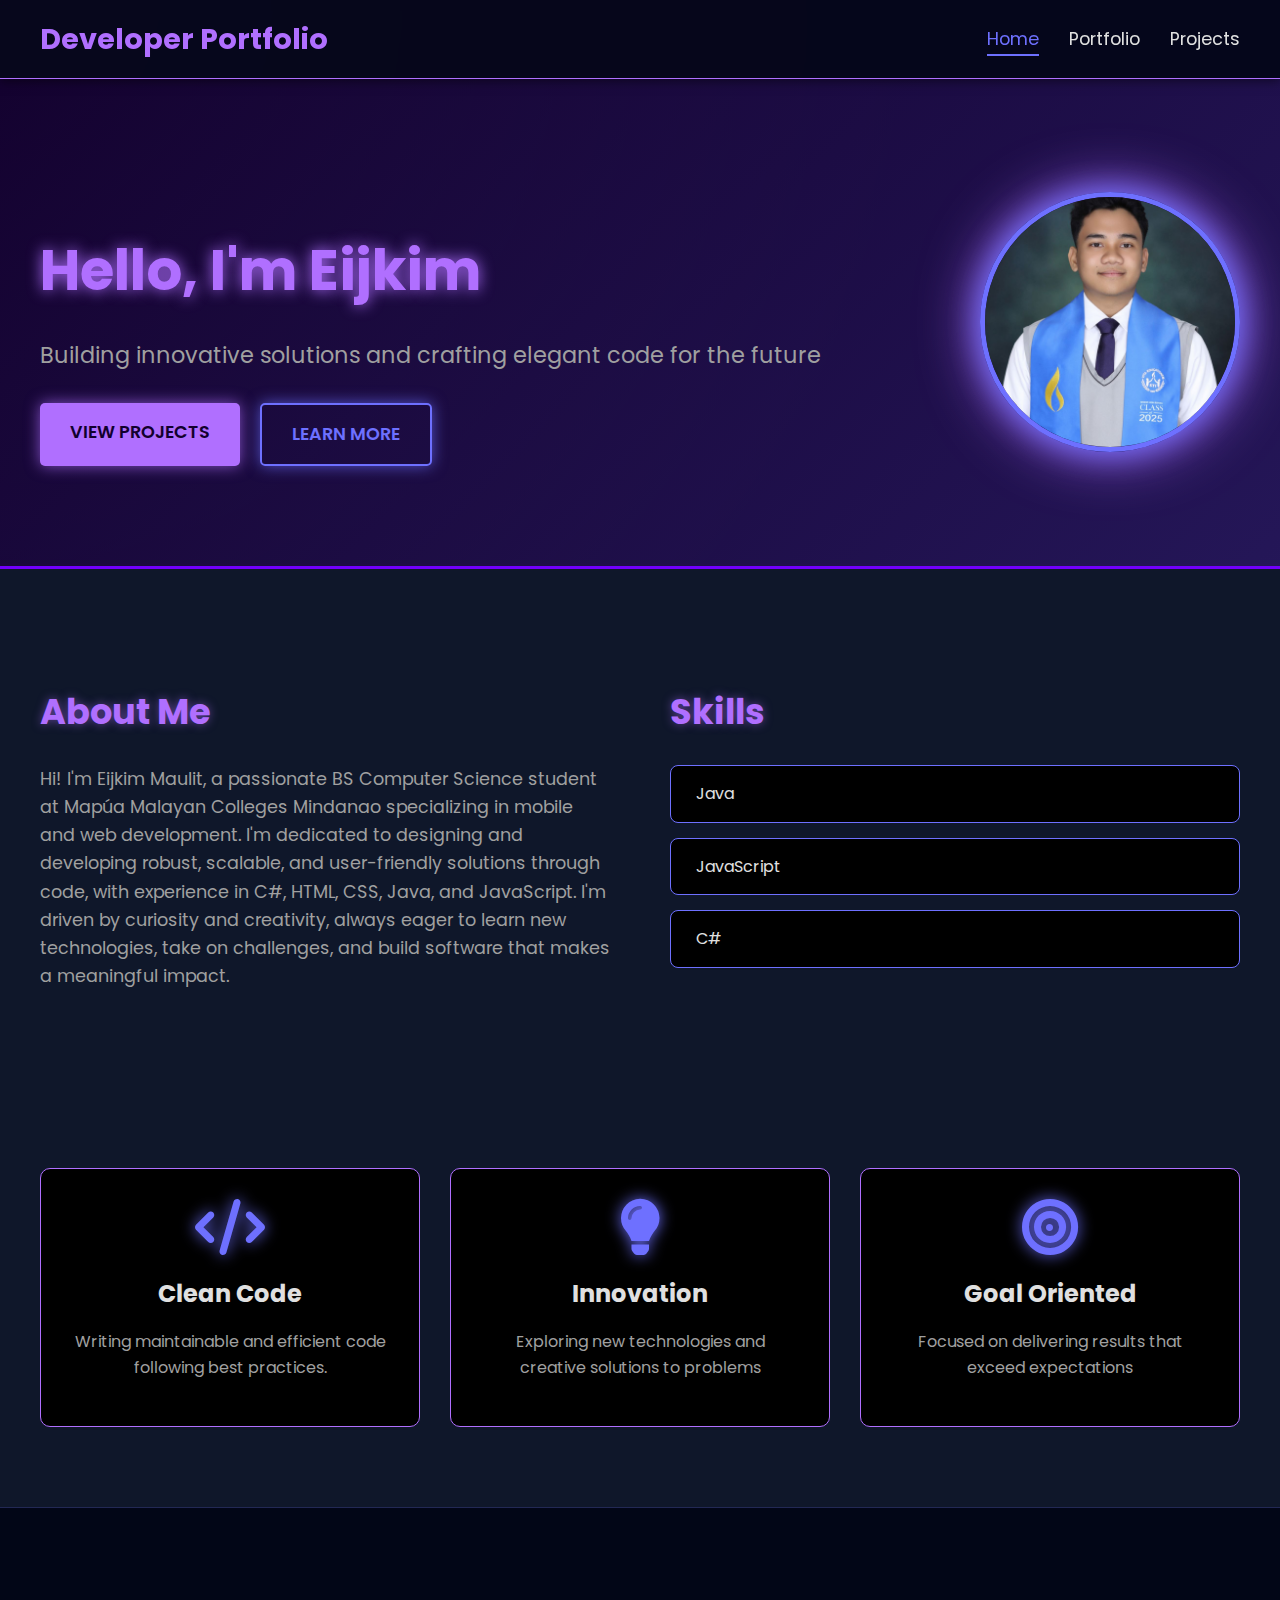
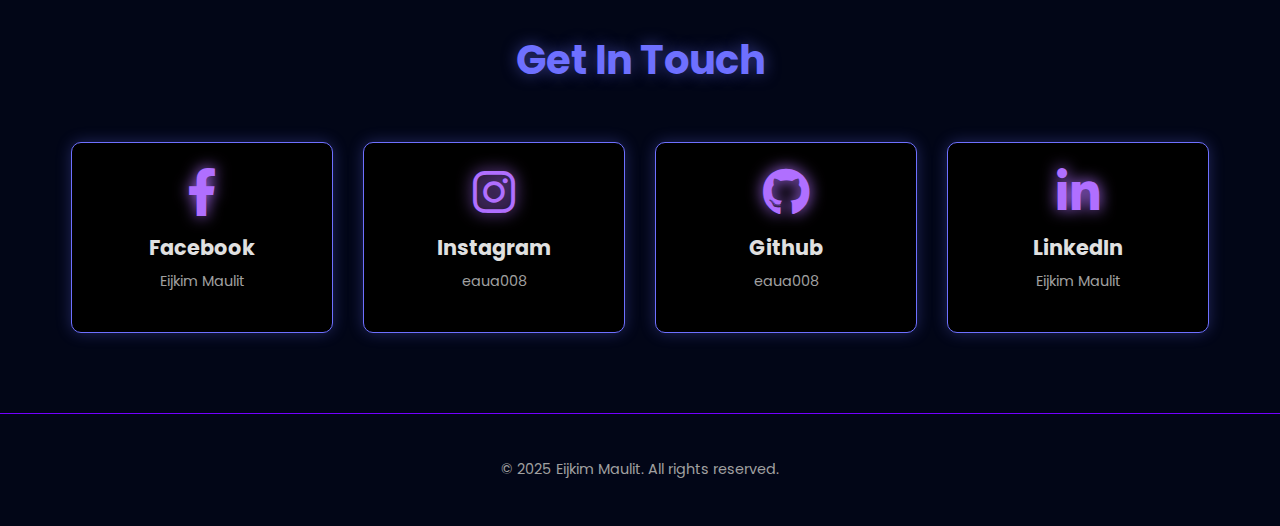
<file: index.html>
<!DOCTYPE html>
<html lang="en">
<head>
    <meta charset="UTF-8">
    <meta name="viewport" content="width=device-width, initial-scale=1.0">
    <title>Eijkim Maulit - Developer Portfolio</title>
    <link rel="stylesheet" href="style.css">
    <link href="https://fonts.googleapis.com/css2?family=Poppins:wght@300;400;600;700&display=swap" rel="stylesheet">
    <link rel="stylesheet" href="https://cdnjs.cloudflare.com/ajax/libs/font-awesome/6.0.0-beta3/css/all.min.css">
</head>
<body>
    <header class="navbar">
        <div class="container">
            <h1 class="logo">Developer Portfolio</h1>
            <nav>
                <ul>
                    <li><a href="index.html" class="active">Home</a></li>
                    <li><a href="portfolio.html">Portfolio</a></li>
                    <li><a href="projects.html">Projects</a></li>
                    
                </ul>
            </nav>
        </div>
    </header>

    <main>
        <section class="hero-section">
            <div class="container">
                <div class="hero-content">
                    <h2 class="animate-text">Hello, I'm Eijkim</h2>
                    <p class="animate-text">Building innovative solutions and crafting elegant code for the future</p>
                    <div class="hero-buttons">
                        <a href="projects.html" class="btn primary-btn animate-btn">View Projects</a>
                        <a href="portfolio.html" class="btn secondary-btn animate-btn">Learn More</a>
                    </div>
                </div>
                <div class="hero-image">
                    <img src="gradpic.jpg" alt="Eijkim Maulit" class="profile-pic">
                </div>
            </div>
        </section>

        <section class="about-skills-section">
            <div class="container">
                <div class="about-me">
                    <h3>About Me</h3>
                    <p>Hi! I'm Eijkim Maulit, a passionate BS Computer Science student at Mapúa Malayan Colleges Mindanao specializing in mobile and web development. I'm dedicated to designing and developing robust, scalable, and user-friendly solutions through code, with experience in C#, HTML, CSS, Java, and JavaScript. I'm driven by curiosity and creativity, always eager to learn new technologies, take on challenges, and build software that makes a meaningful impact.</p>
                </div>
                <div class="skills">
                    <h3>Skills</h3>
                    <div class="skill-item">Java</div>
                    <div class="skill-item">JavaScript</div>
                    <div class="skill-item">C#</div>
                </div>
            </div>
        </section>

        <section class="qualities-section">
            <div class="container">
                <div class="quality-card">
                    <i class="fas fa-code icon-glow"></i>
                    <h4>Clean Code</h4>
                    <p>Writing maintainable and efficient code following best practices.</p>
                </div>
                <div class="quality-card">
                    <i class="fas fa-lightbulb icon-glow"></i>
                    <h4>Innovation</h4>
                    <p>Exploring new technologies and creative solutions to problems</p>
                </div>
                <div class="quality-card">
                    <i class="fas fa-bullseye icon-glow"></i>
                    <h4>Goal Oriented</h4>
                    <p>Focused on delivering results that exceed expectations</p>
                </div>
            </div>
        </section>

        <section class="get-in-touch-section">
            <div class="container">
                <h3>Get In Touch</h3>
                <div class="social-links">
                    <a href="https://www.facebook.com/eaua008/" target="_blank" class="social-card">
                        <i class="fab fa-facebook-f icon-glow"></i>
                        <h4>Facebook</h4>
                        <p>Eijkim Maulit</p>
                    </a>
                    <a href="https://www.instagram.com/eaua008/" target="_blank" class="social-card">
                        <i class="fab fa-instagram icon-glow"></i>
                        <h4>Instagram</h4>
                        <p>eaua008</p>
                    </a>
                    <a href="https://github.com/eaua008" target="_blank" class="social-card">
                        <i class="fab fa-github icon-glow"></i>
                        <h4>Github</h4>
                        <p>eaua008</p>
                    </a>
                    <a href="https://www.linkedin.com/in/eijkim-maulit-334306373/" target="_blank" class="social-card">
                        <i class="fab fa-linkedin-in icon-glow"></i>
                        <h4>LinkedIn</h4>
                        <p>Eijkim Maulit</p>
                    </a>
                </div>
            </div>
        </section>
    </main>

    <footer>
        <div class="container">
            <p>&copy; 2025 Eijkim Maulit. All rights reserved.</p>
        </div>
    </footer>

    <script src="script.js"></script>
</body>

</html>
</file>
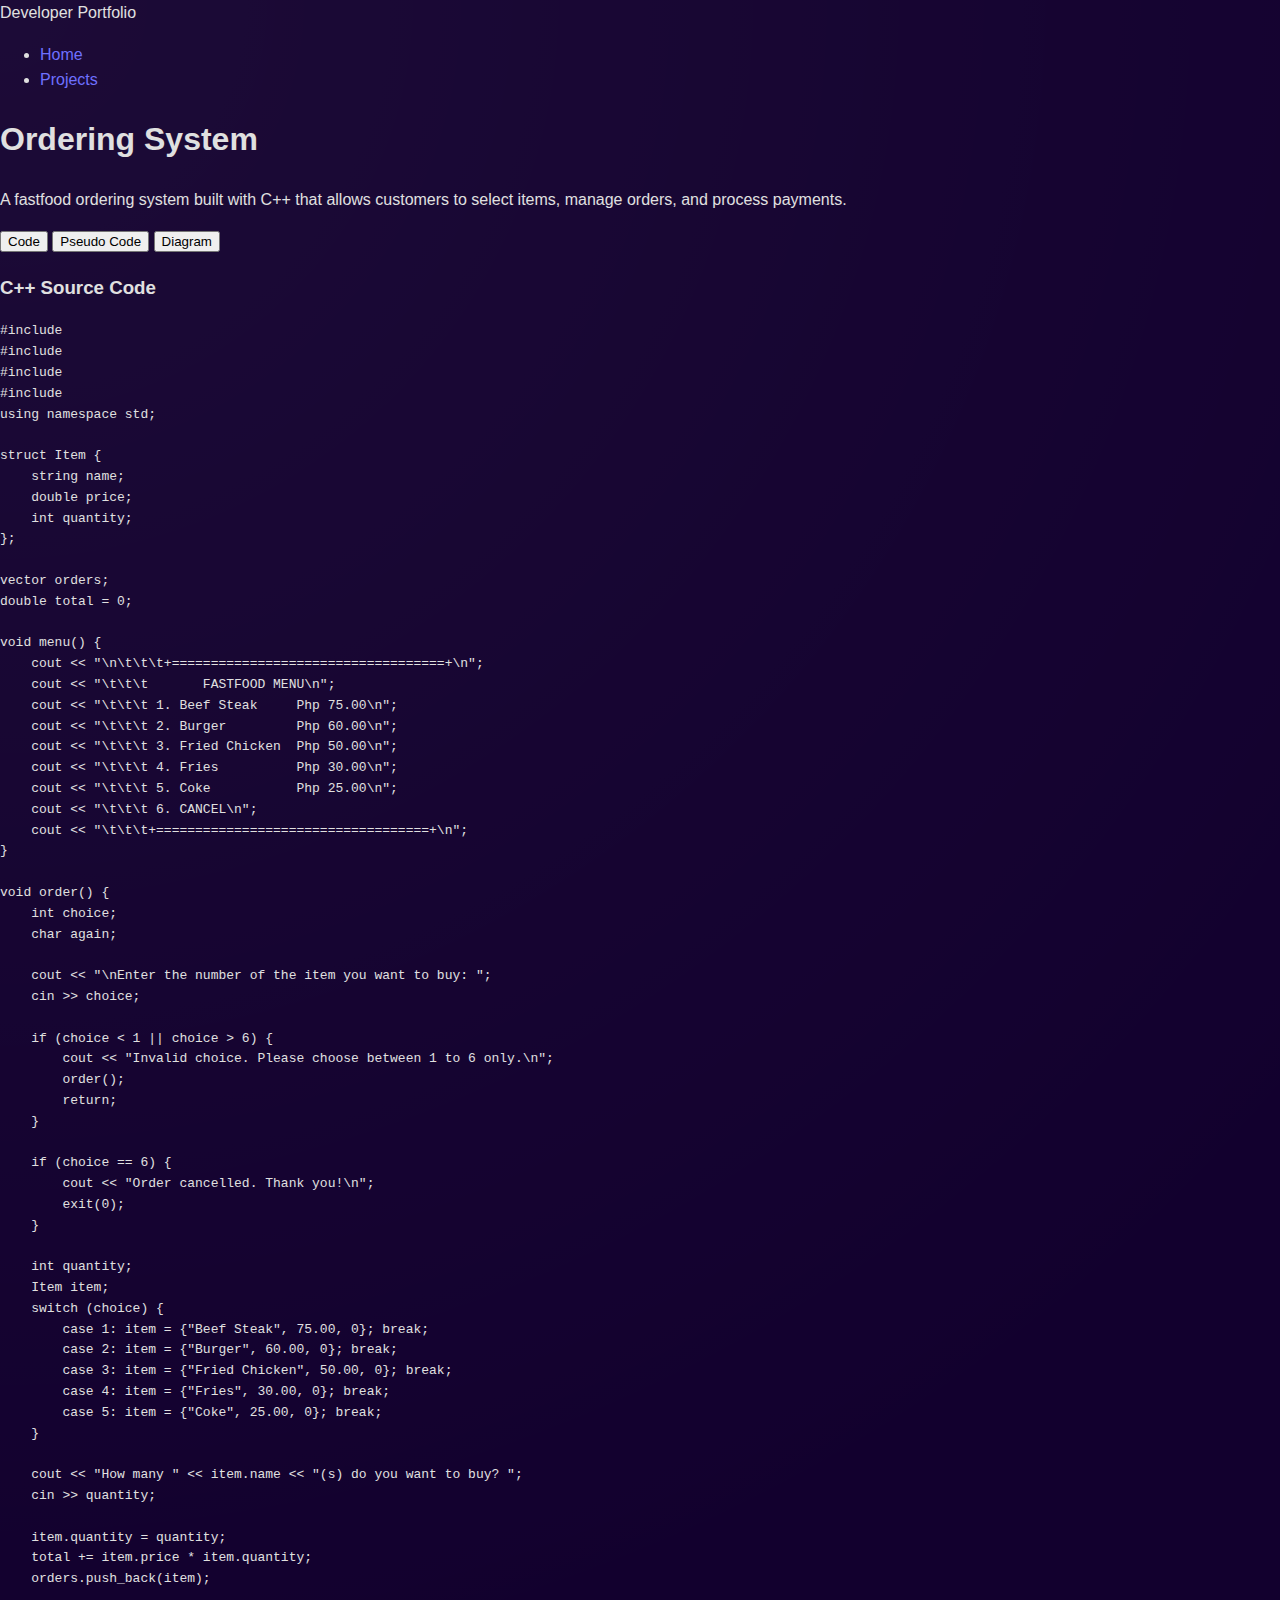
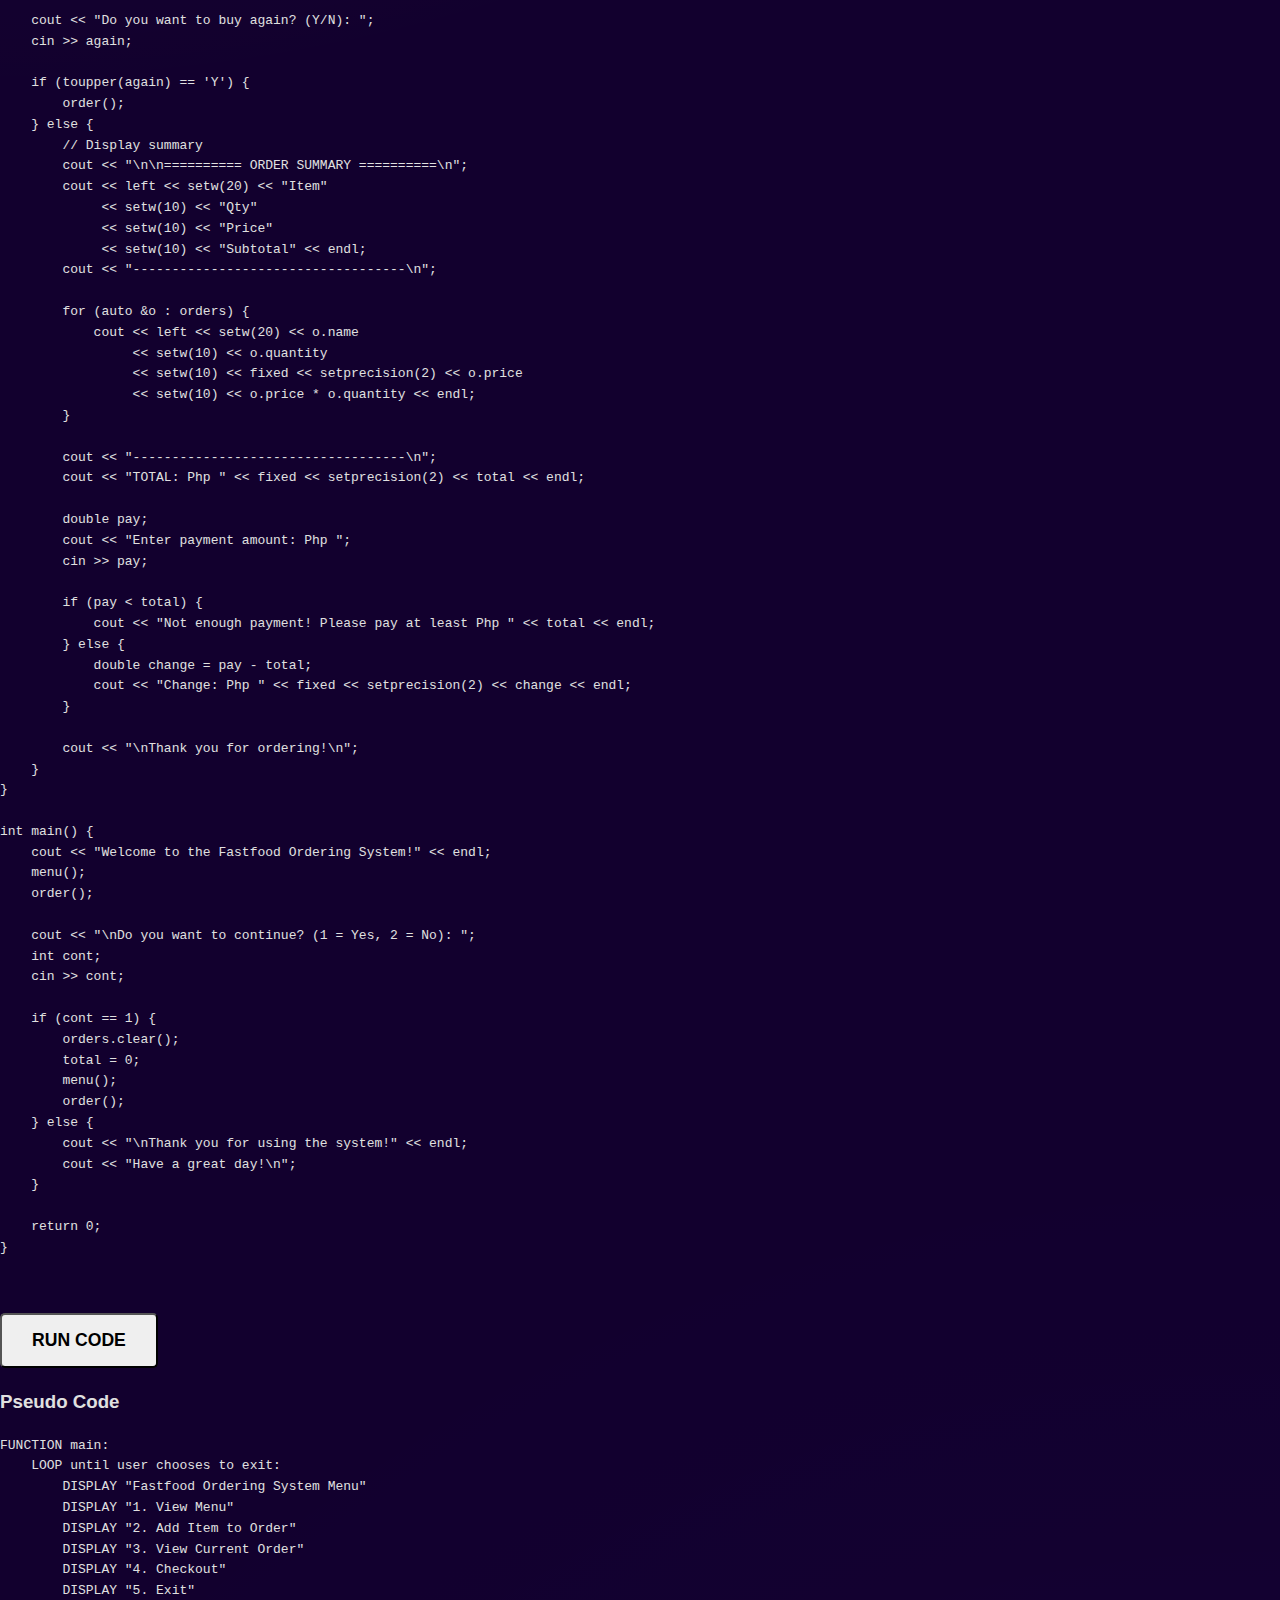
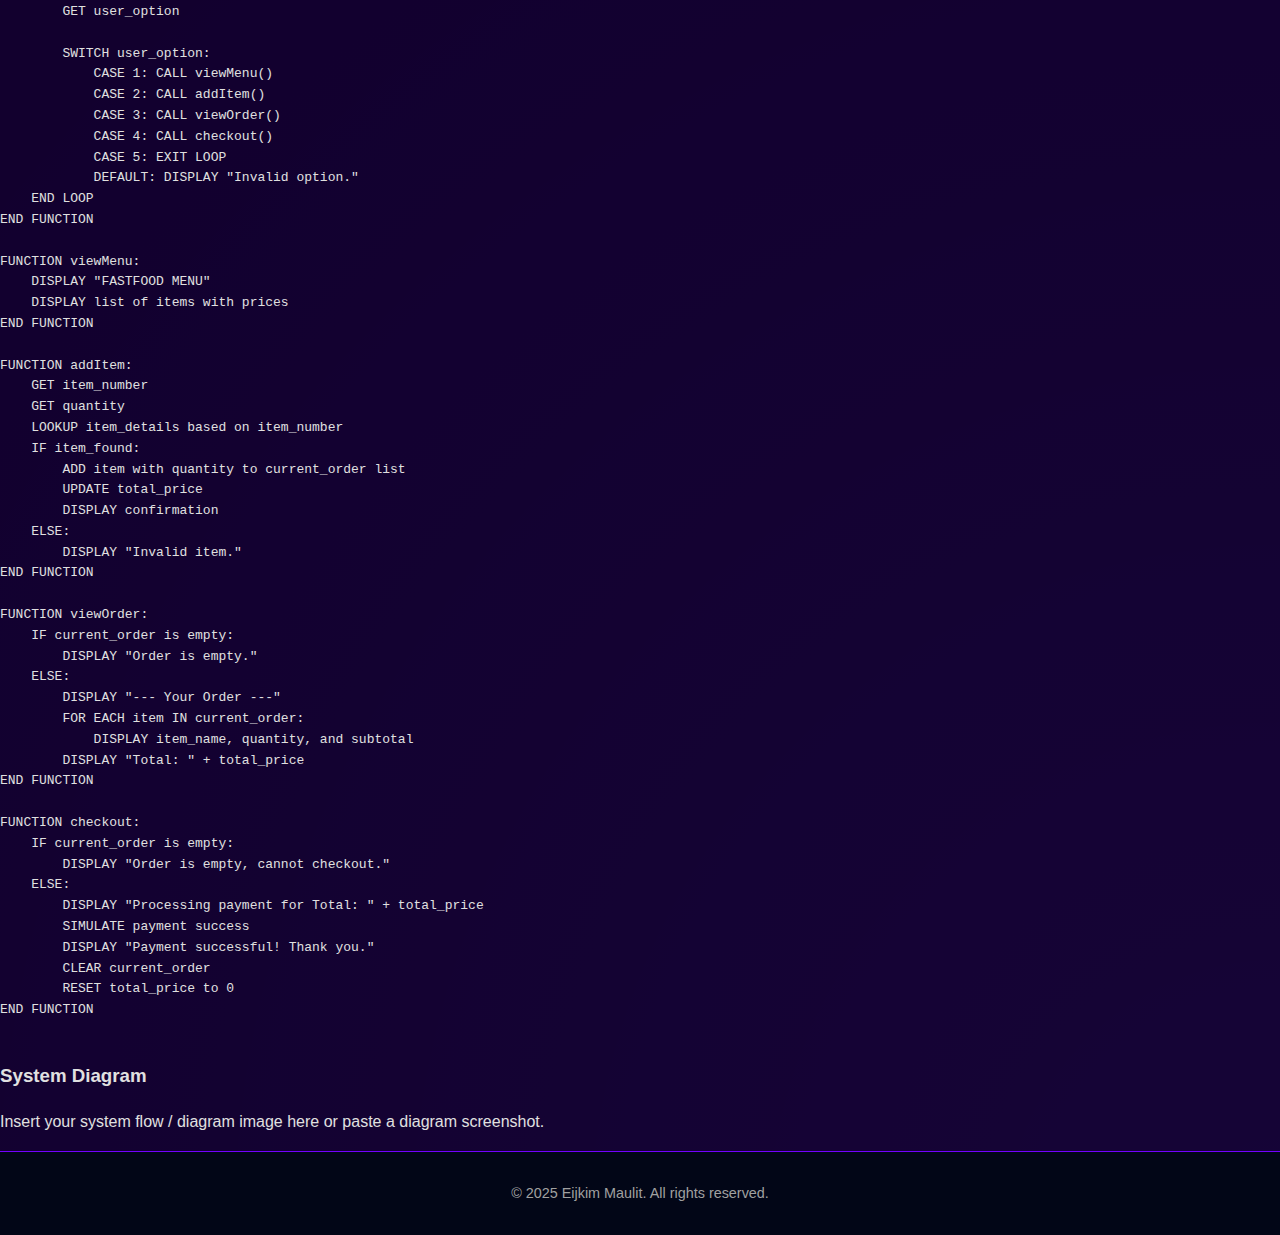
<file: ordering-system.html>
<!DOCTYPE html>
<html lang="en">
<head>
  <meta charset="utf-8" />
  <meta name="viewport" content="width=device-width,initial-scale=1" />
  <title>Ordering System | Eijkim Maulit</title>
  <link rel="stylesheet" href="style.css" />
</head>
<body>
  <nav class="nav">
    <div class="nav-inner">
      <div class="brand">Developer Portfolio</div>
      <ul class="nav-links">
        <li><a href="index.html" class="nav-link">Home</a></li>
        <li><a href="projects.html" class="nav-link active">Projects</a></li>
      </ul>
    </div>
  </nav>

  <main class="project-detail-page">
    <section class="project-detail">
      <h1>Ordering System</h1>
      <p class="muted">A fastfood ordering system built with C++ that allows customers to select items, manage orders, and process payments.</p>

      <div class="tabs">
        <button class="tab active" data-target="code">Code</button>
        <button class="tab" data-target="pseudo">Pseudo Code</button>
        <button class="tab" data-target="diagram">Diagram</button>
      </div>

      <div class="tab-panels">
        <div id="code" class="tab-panel active">
          <h3>C++ Source Code</h3>
          <pre class="code-block">
#include <iostream>
#include <iomanip>
#include <string>
#include <vector>
using namespace std;

struct Item {
    string name;
    double price;
    int quantity;
};

vector<Item> orders;
double total = 0;

void menu() {
    cout << "\n\t\t\t+===================================+\n";
    cout << "\t\t\t       FASTFOOD MENU\n";
    cout << "\t\t\t 1. Beef Steak     Php 75.00\n";
    cout << "\t\t\t 2. Burger         Php 60.00\n";
    cout << "\t\t\t 3. Fried Chicken  Php 50.00\n";
    cout << "\t\t\t 4. Fries          Php 30.00\n";
    cout << "\t\t\t 5. Coke           Php 25.00\n";
    cout << "\t\t\t 6. CANCEL\n";
    cout << "\t\t\t+===================================+\n";
}

void order() {
    int choice;
    char again;

    cout << "\nEnter the number of the item you want to buy: ";
    cin >> choice;

    if (choice < 1 || choice > 6) {
        cout << "Invalid choice. Please choose between 1 to 6 only.\n";
        order();
        return;
    }

    if (choice == 6) {
        cout << "Order cancelled. Thank you!\n";
        exit(0);
    }

    int quantity;
    Item item;
    switch (choice) {
        case 1: item = {"Beef Steak", 75.00, 0}; break;
        case 2: item = {"Burger", 60.00, 0}; break;
        case 3: item = {"Fried Chicken", 50.00, 0}; break;
        case 4: item = {"Fries", 30.00, 0}; break;
        case 5: item = {"Coke", 25.00, 0}; break;
    }

    cout << "How many " << item.name << "(s) do you want to buy? ";
    cin >> quantity;

    item.quantity = quantity;
    total += item.price * item.quantity;
    orders.push_back(item);

    cout << "Do you want to buy again? (Y/N): ";
    cin >> again;

    if (toupper(again) == 'Y') {
        order();
    } else {
        // Display summary
        cout << "\n\n========== ORDER SUMMARY ==========\n";
        cout << left << setw(20) << "Item" 
             << setw(10) << "Qty" 
             << setw(10) << "Price" 
             << setw(10) << "Subtotal" << endl;
        cout << "-----------------------------------\n";

        for (auto &o : orders) {
            cout << left << setw(20) << o.name 
                 << setw(10) << o.quantity 
                 << setw(10) << fixed << setprecision(2) << o.price 
                 << setw(10) << o.price * o.quantity << endl;
        }

        cout << "-----------------------------------\n";
        cout << "TOTAL: Php " << fixed << setprecision(2) << total << endl;

        double pay;
        cout << "Enter payment amount: Php ";
        cin >> pay;

        if (pay < total) {
            cout << "Not enough payment! Please pay at least Php " << total << endl;
        } else {
            double change = pay - total;
            cout << "Change: Php " << fixed << setprecision(2) << change << endl;
        }

        cout << "\nThank you for ordering!\n";
    }
}

int main() {
    cout << "Welcome to the Fastfood Ordering System!" << endl;
    menu();
    order();

    cout << "\nDo you want to continue? (1 = Yes, 2 = No): ";
    int cont;
    cin >> cont;

    if (cont == 1) {
        orders.clear();
        total = 0;
        menu();
        order();
    } else {
        cout << "\nThank you for using the system!" << endl;
        cout << "Have a great day!\n";
    }

    return 0;
}

          </pre>
          <div class="run-btn-wrap">
          <button class="btn primary" onclick="window.location.href='https://www.programiz.com/online-compiler/50mABCVYPUKyy'">
  Run Code
</button>

          </div>
        </div>

        <div id="pseudo" class="tab-panel">
          <h3>Pseudo Code</h3>
          <pre class="code-block">
FUNCTION main:
    LOOP until user chooses to exit:
        DISPLAY "Fastfood Ordering System Menu"
        DISPLAY "1. View Menu"
        DISPLAY "2. Add Item to Order"
        DISPLAY "3. View Current Order"
        DISPLAY "4. Checkout"
        DISPLAY "5. Exit"
        GET user_option

        SWITCH user_option:
            CASE 1: CALL viewMenu()
            CASE 2: CALL addItem()
            CASE 3: CALL viewOrder()
            CASE 4: CALL checkout()
            CASE 5: EXIT LOOP
            DEFAULT: DISPLAY "Invalid option."
    END LOOP
END FUNCTION

FUNCTION viewMenu:
    DISPLAY "FASTFOOD MENU"
    DISPLAY list of items with prices
END FUNCTION

FUNCTION addItem:
    GET item_number
    GET quantity
    LOOKUP item_details based on item_number
    IF item_found:
        ADD item with quantity to current_order list
        UPDATE total_price
        DISPLAY confirmation
    ELSE:
        DISPLAY "Invalid item."
END FUNCTION

FUNCTION viewOrder:
    IF current_order is empty:
        DISPLAY "Order is empty."
    ELSE:
        DISPLAY "--- Your Order ---"
        FOR EACH item IN current_order:
            DISPLAY item_name, quantity, and subtotal
        DISPLAY "Total: " + total_price
END FUNCTION

FUNCTION checkout:
    IF current_order is empty:
        DISPLAY "Order is empty, cannot checkout."
    ELSE:
        DISPLAY "Processing payment for Total: " + total_price
        SIMULATE payment success
        DISPLAY "Payment successful! Thank you."
        CLEAR current_order
        RESET total_price to 0
END FUNCTION
          </pre>
        </div>

        <div id="diagram" class="tab-panel">
          <h3>System Diagram</h3>
          <p class="muted">Insert your system flow / diagram image here or paste a diagram screenshot.</p>
        </div>
      </div>
    </section>
  </main>

  <footer class="site-footer">
    <div>© 2025 Eijkim Maulit. All rights reserved.</div>
  </footer>

<script>
  // Tabs behavior (simple and dependency-free)
  document.querySelectorAll('.tabs .tab').forEach(btn => {
    btn.addEventListener('click', () => {
      document.querySelectorAll('.tabs .tab').forEach(b=>b.classList.remove('active'));
      document.querySelectorAll('.tab-panel').forEach(p=>p.classList.remove('active'));
      btn.classList.add('active');
      const target = btn.getAttribute('data-target');
      const el = document.getElementById(target);
      if(el) el.classList.add('active');
    });
  });
</script>
</body>
</html>
</file>
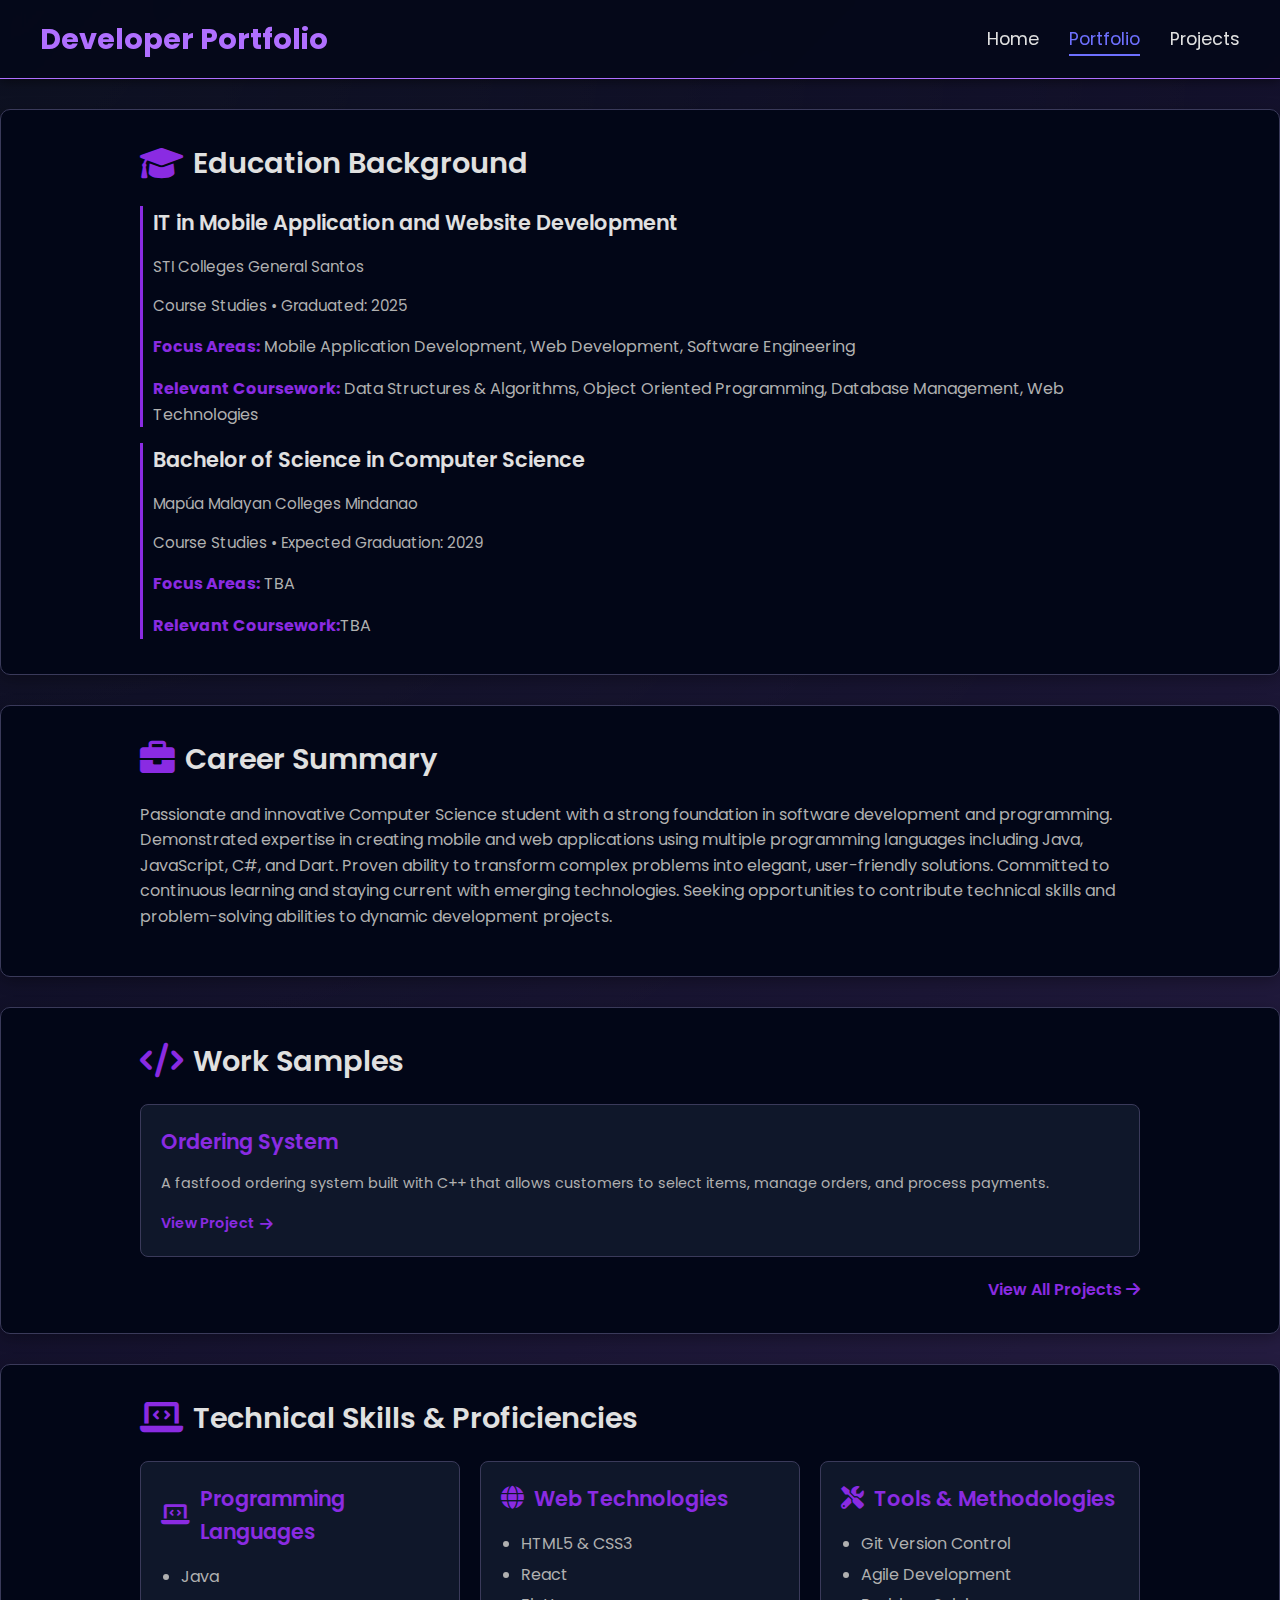
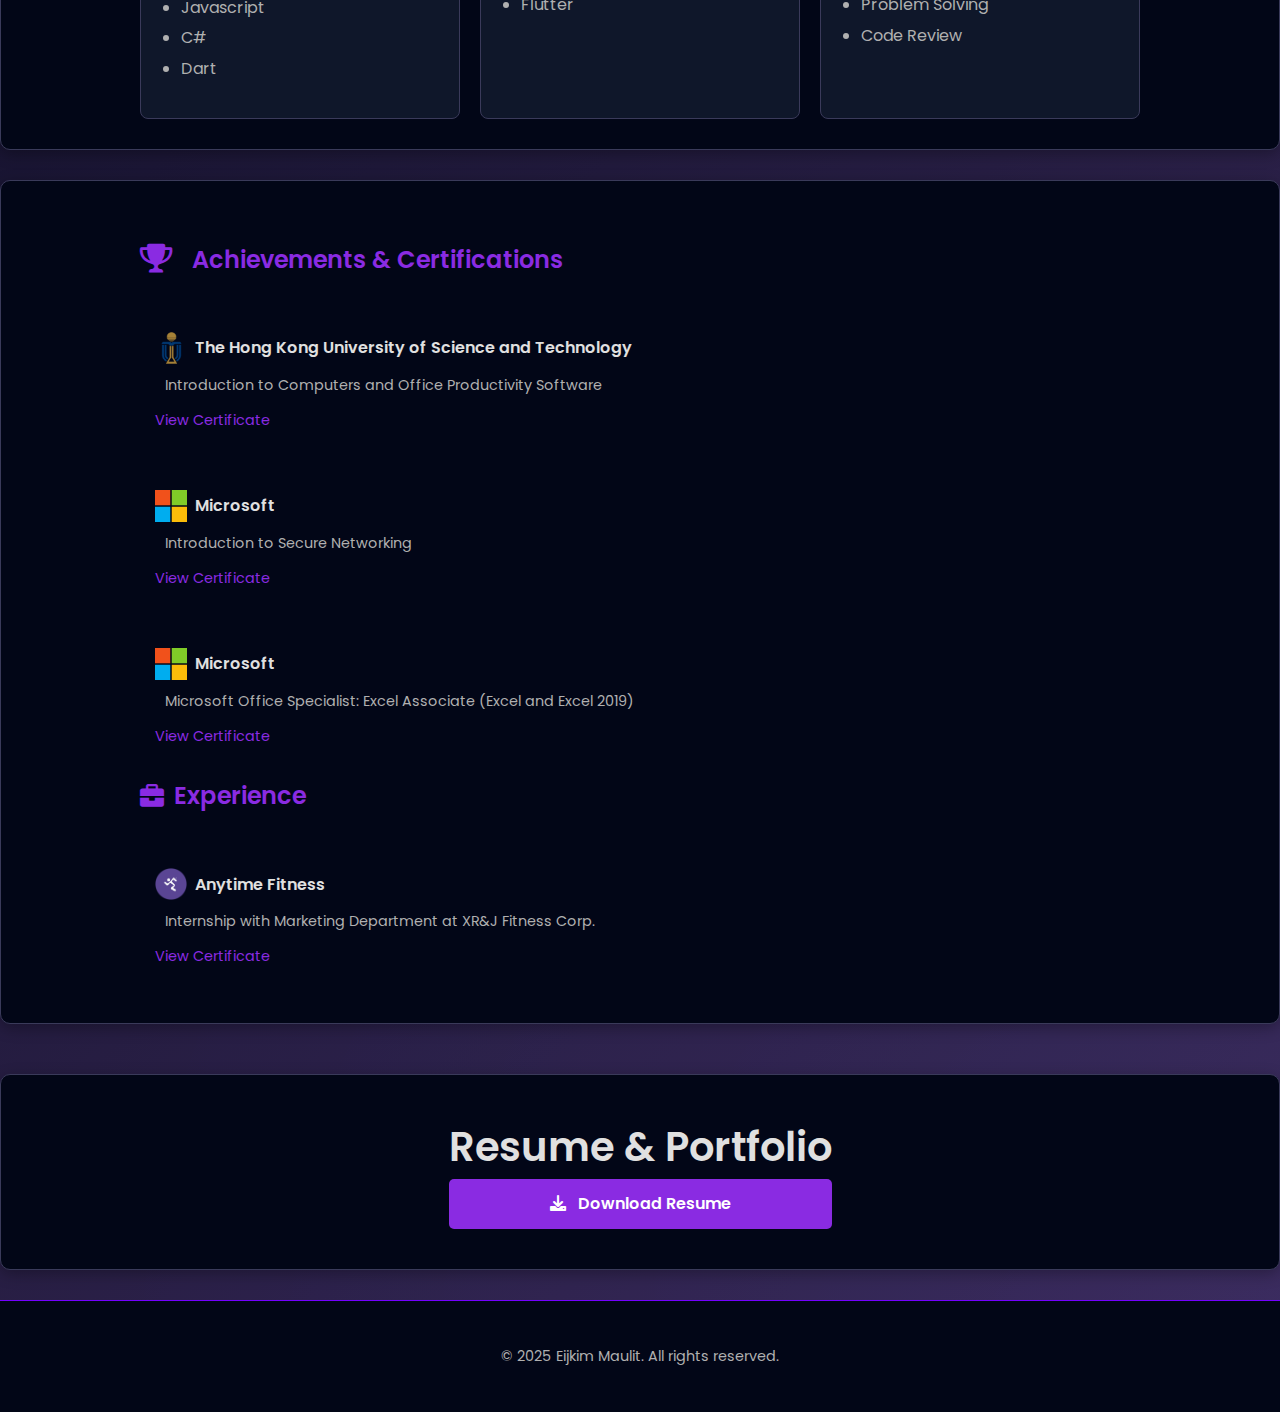
<file: portfolio.html>
<!DOCTYPE html>
<html lang="en">
<head>
    <meta charset="UTF-8">
    <meta name="viewport" content="width=device-width, initial-scale=1.0">
    <title>Developer Portfolio</title>
    <link rel="stylesheet" href="style.css">
    <link rel="stylesheet" href="portfolio.css">
    <link href="https://fonts.googleapis.com/css2?family=Poppins:wght@400;600;700&display=swap" rel="stylesheet">
    <link rel="stylesheet" href="https://cdnjs.cloudflare.com/ajax/libs/font-awesome/6.0.0-beta3/css/all.min.css">
</head>
<body>
    <header class="navbar">
        <div class="container">
            <h1 class="logo">Developer Portfolio</h1>
            <nav>
                <ul>
                    <li><a href="index.html">Home</a></li>
                    <li><a href="portfolio.html" class="active">Portfolio</a></li>
                    <li><a href="projects.html">Projects</a></li>
                </ul>
            </nav>
        </div>
    </header>

   

         <section class="section-4 education-background-1">
            <div class="container-5">
                <h2 class="heading-5"><i class="fas fa-graduation-cap icon-6"></i> Education Background</h2>
                <div class="education-item-1" >
                    <h3 class="heading-6">IT in Mobile Application and Website Development</h3>
                    <p class="university-1">STI Colleges General Santos</p>
                    <p class="duration-1">Course Studies • Graduated: 2025</p>
                    <p class="focus-areas-1"><strong>Focus Areas:</strong> Mobile Application Development, Web Development, Software Engineering</p>
                    <p class="coursework-1"><strong>Relevant Coursework:</strong> Data Structures & Algorithms, Object Oriented Programming, Database Management, Web Technologies</p>
                </div>
                <div>
                    <p> </p>
                </div>
                <div class="education-item-1">
                    <h3 class="heading-6">Bachelor of Science in Computer Science</h3>
                    <p class="university-1">Mapúa Malayan Colleges Mindanao</p>
                    <p class="duration-1">Course Studies • Expected Graduation: 2029</p>
                    <p class="focus-areas-1"><strong>Focus Areas:</strong> TBA</p>
                    <p class="coursework-1"><strong>Relevant Coursework:</strong>TBA</p>
                </div>

                
            </div>
        </section>

        <section class="section-2 career-summary-1">
            <div class="container-3">
                <h2 class="heading-2"><i class="fas fa-briefcase icon-2"></i> Career Summary</h2>
                <p class="paragraph-1">Passionate and innovative Computer Science student with a strong foundation in software development and programming. Demonstrated expertise in creating mobile and web applications using multiple programming languages including Java, JavaScript, C#, and Dart. Proven ability to transform complex problems into elegant, user-friendly solutions. Committed to continuous learning and staying current with emerging technologies. Seeking opportunities to contribute technical skills and problem-solving abilities to dynamic development projects.</p>
            </div>
        </section>

        <section class="section-3 work-samples-1">
            <div class="container-4">
                <h2 class="heading-3"><i class="fas fa-code icon-3"></i> Work Samples</h2>
                <div class="sample-grid-1">
                    <div class="sample-card-1">
                        <h3 class="heading-4">Ordering System</h3>
                        <p class="paragraph-2">A fastfood ordering system built with C++ that allows customers to select items, manage orders, and process payments.</p>
                        <a href="project-details.html" class="view-project-link-1">View Project <i class="fas fa-arrow-right icon-4"></i></a>
                    </div>
                </div>
                <a href="projects.html" class="view-all-link-1">View All Projects <i class="fas fa-arrow-right icon-5"></i></a>
            </div>
        </section>

       

        <section class="section-5 technical-skills-1">
            <div class="container-6">
                <h2 class="heading-7"><i class="fas fa-laptop-code icon-7"></i> Technical Skills & Proficiencies</h2>
                <div class="skills-grid-1">
                    <div class="skill-category-1">
                        <h3 class="heading-8"><i class="fas fa-laptop-code icon-8"></i> Programming Languages</h3>
                        <ul class="skill-list-1">
                            <li class="skill-item-1">Java</li>
                            <li class="skill-item-2">Javascript</li>
                            <li class="skill-item-3">C#</li>
                            <li class="skill-item-4">Dart</li>
                        </ul>
                    </div>
                    <div class="skill-category-2">
                        <h3 class="heading-9"><i class="fas fa-globe icon-9"></i> Web Technologies</h3>
                        <ul class="skill-list-2">
                            <li class="skill-item-5">HTML5 & CSS3</li>
                            <li class="skill-item-6">React</li>
                            <li class="skill-item-7">Flutter</li>
                        </ul>
                    </div>
                    <div class="skill-category-3">
                        <h3 class="heading-10"><i class="fas fa-tools icon-10"></i> Tools & Methodologies</h3>
                        <ul class="skill-list-3">
                            <li class="skill-item-9">Git Version Control</li>
                            <li class="skill-item-10">Agile Development</li>
                            <li class="skill-item-11">Problem Solving</li>
                            <li class="skill-item-12">Code Review</li>
                        </ul>
                    </div>
                </div>
            </div>
        </section>

        <!-- ==========================================================================================-->

        <section class="section-6 achievements-1">
            <div class="container-7">
            <h2 class="heading-11"><i class="fas fa-trophy icon-11"></i> Achievements & Certifications</h2>

             <ul class="achievement-list-1">
              

            <ul class="sub-achievements">
             <li>
                <h4 class="sub-heading">
             <i class="logo1 hkust-logo"></i> The Hong Kong University of Science and Technology
               </h4>
              <p>Introduction to Computers and Office Productivity Software</p>
              <a href="https://www.coursera.org/account/accomplishments/verify/51UIHJKPZ9OF" class="view-certificate" target="_blank">View Certificate</a>
               </li>

               <li>
                <h4 class="sub-heading">
              <i class="logo1 microsoft-logo"></i> Microsoft
             </h4>
             <p>Introduction to Secure Networking</p>
                <a href="https://www.coursera.org/account/accomplishments/verify/6RELK9RPNE4I" class="view-certificate" target="_blank">View Certificate</a>
               </li>

                <li>
                <h4 class="sub-heading">
                  <i class="logo1 microsoft-logo"></i> Microsoft
               </h4>
               <p>Microsoft Office Specialist: Excel Associate (Excel and Excel 2019)</p>
               <a href="https://www.credly.com/badges/cf6ea372-2375-4e29-909d-a7e200cc1068/linked_in_profile" class="view-certificate" target="_blank">View Certificate</a>
                 </li>
                 
            </ul>
         </li>
         <p> </p>
         <li>

         </li>

    <!-- Experience -->
    
      <h2 class="heading-11"><i class="fas fa-briefcase icon-13"></i> Experience</h3>
      
      <ul class="sub-achievements">
        <li>
          <h4 class="sub-heading">
            <i class="logo1 anytime-logo"></i> Anytime Fitness
          </h4>
          <p>Internship with Marketing Department at XR&J Fitness Corp.</p>
          <a href="maulit.png.png" class="view-certificate" target="_blank">View Certificate</a>
        </li>

        
      </ul>
    </li>
  </ul>
</div>

        </section>

         <main class="main-content-1">
        <section id="resume" class="section-1 resume-portfolio-1">
            <div class="container-2">
                <h1 class="heading-1">Resume & Portfolio</h1>
                <a href="https://docs.google.com/document/d/1mSucVsTwnUO-MBx0L0ncRhuoNHBdK9d2Uehwzrg-vdA/edit?usp=sharing" class="btn-1 primary-btn-1"><i class="fas fa-download icon-1"></i> Download Resume</a>
            </div>
        </section>

        <footer>
        <div class="container">
            <p>&copy; 2025 Eijkim Maulit. All rights reserved.</p>
        </div>
    </footer>
    </main>
</body>
</html>
</file>
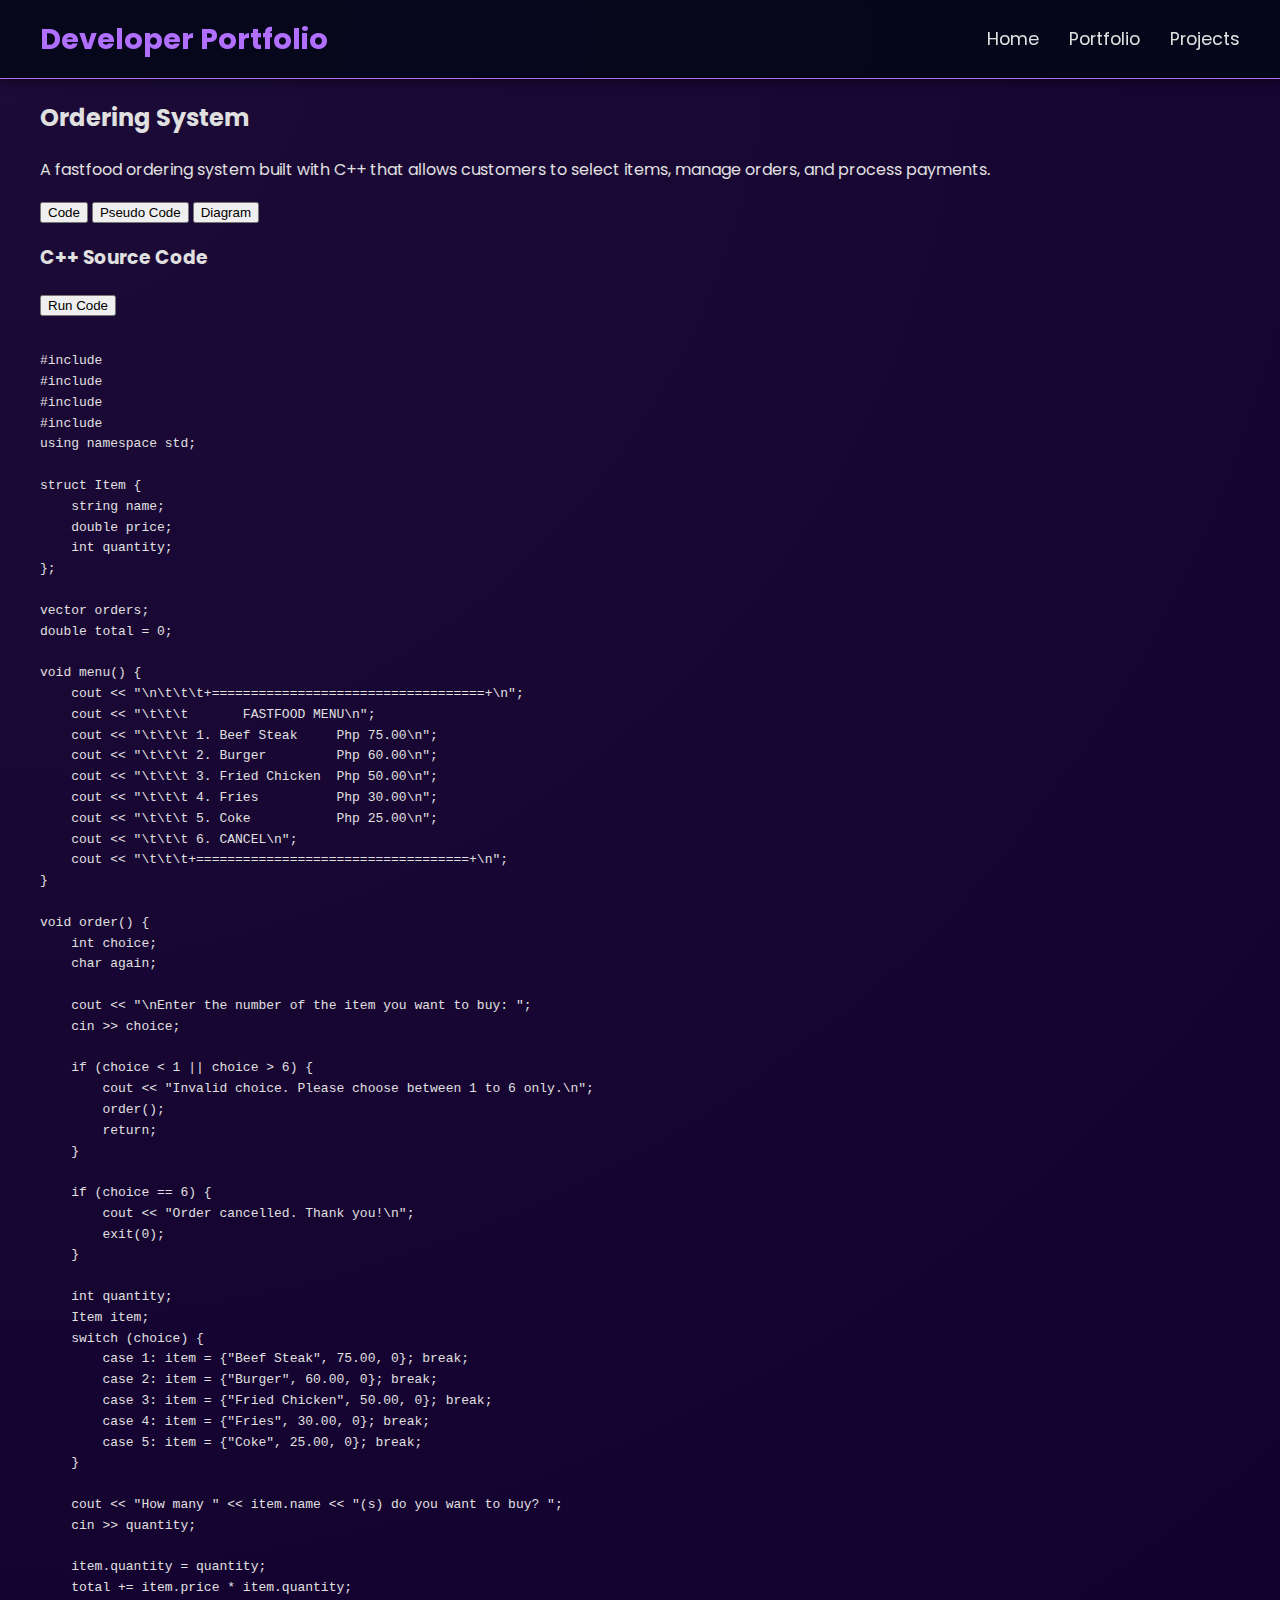
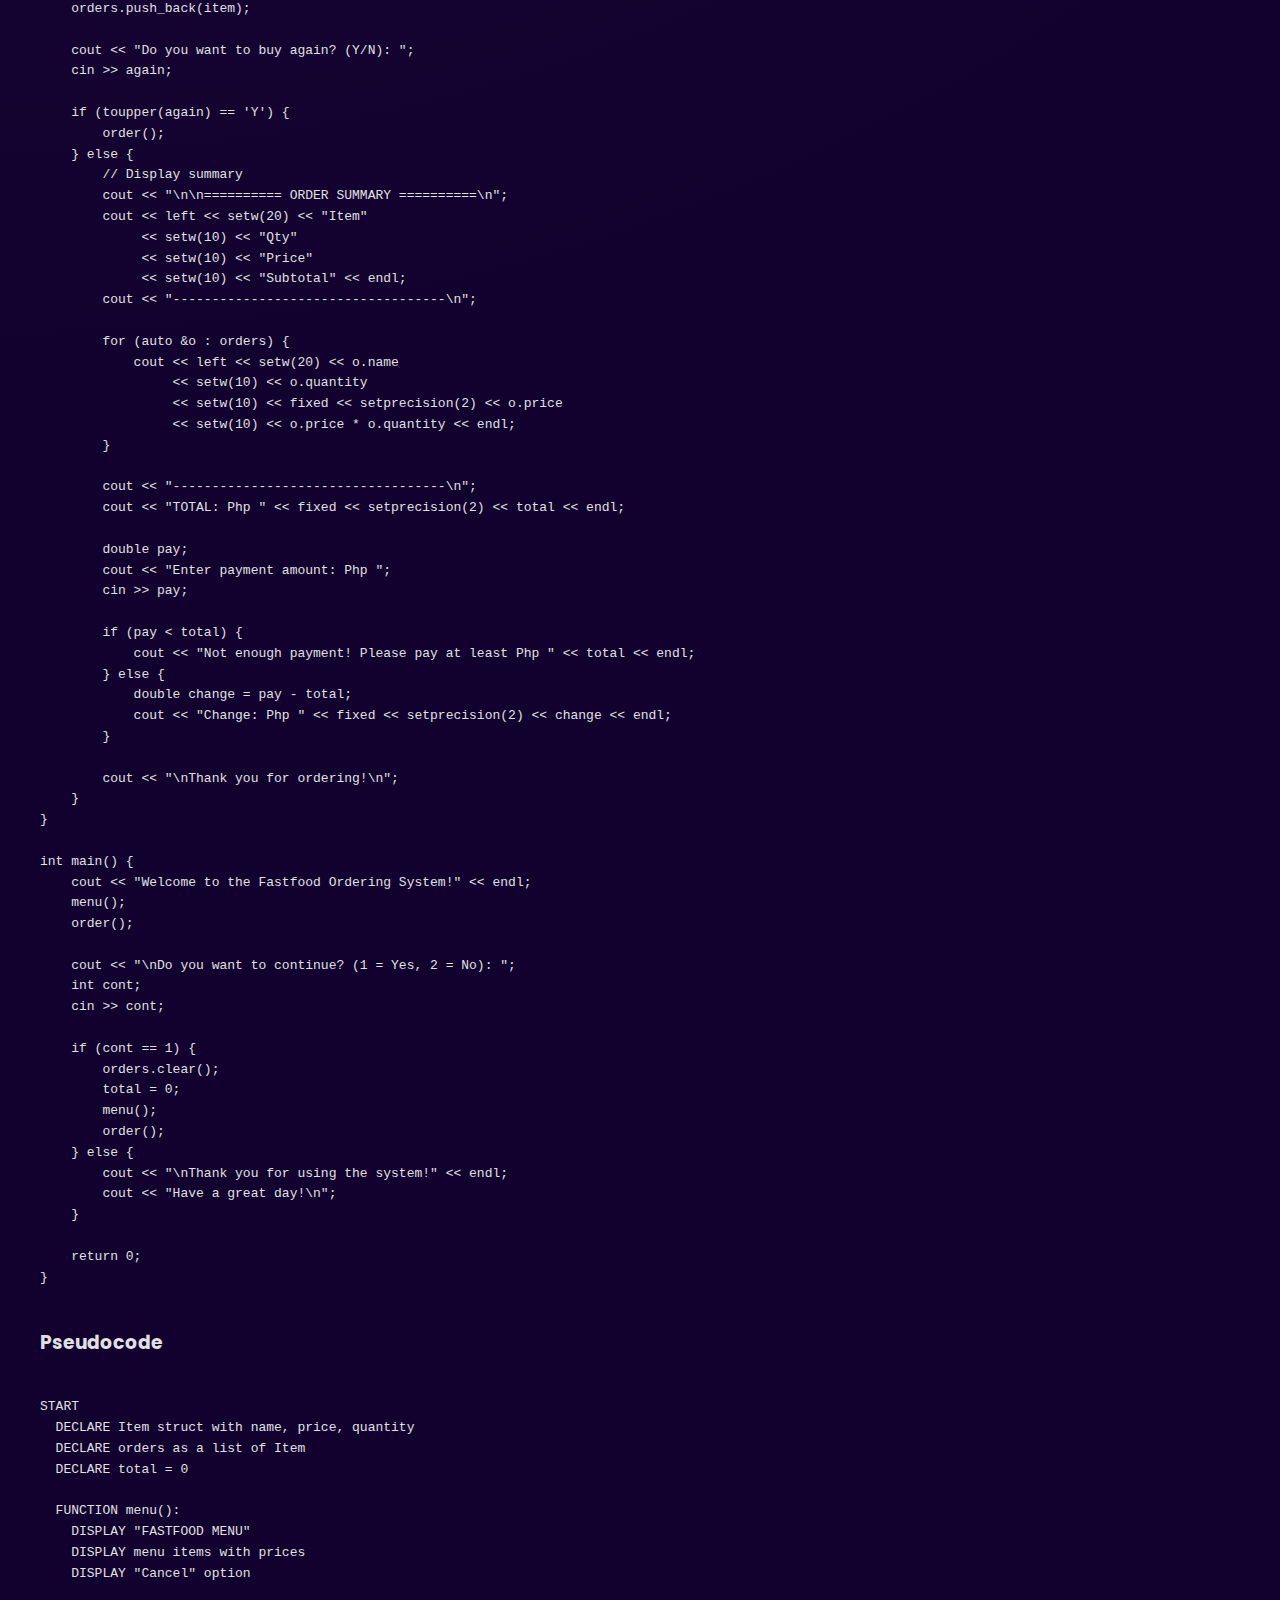
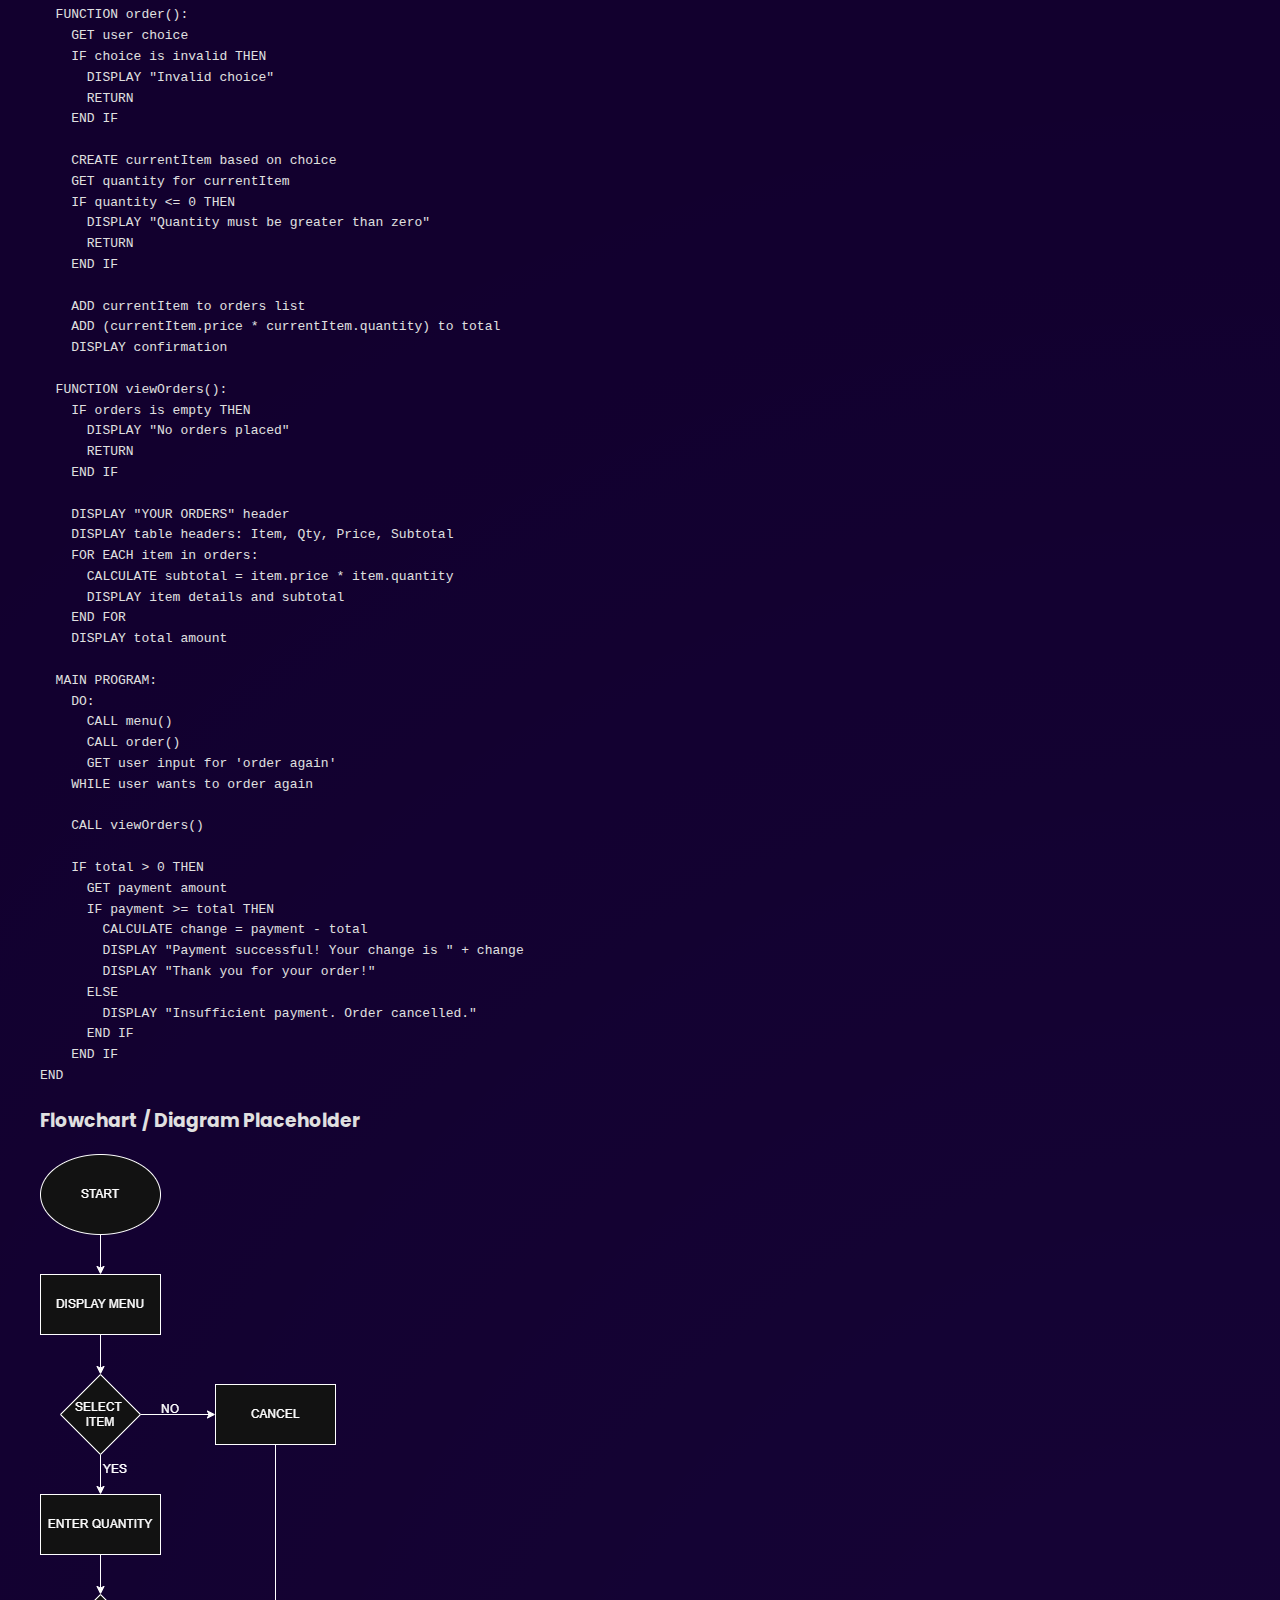
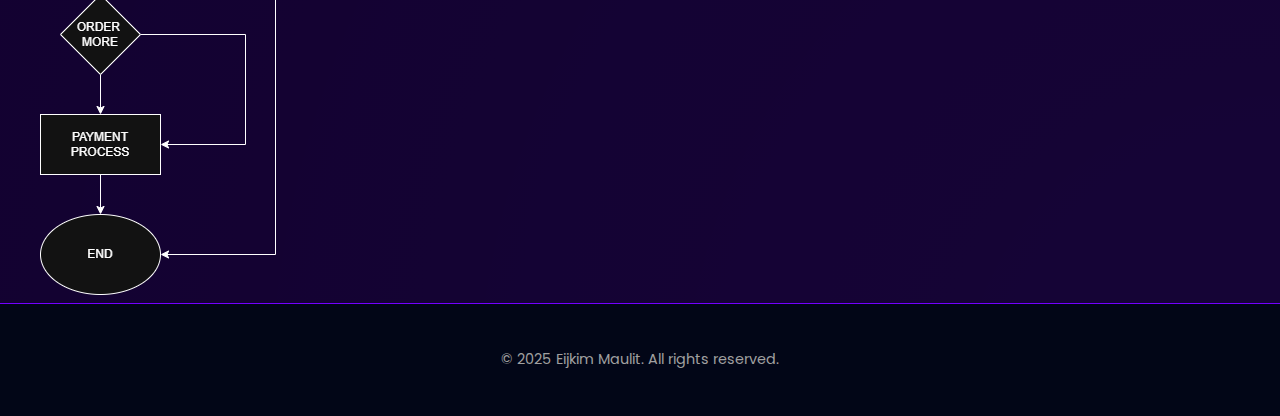
<file: project-details.html>
<!DOCTYPE html>
<html lang="en">
<head>
    <meta charset="UTF-8">
    <meta name="viewport" content="width=device-width, initial-scale=1.0">
    <title>Eijkim Maulit - Project Details</title>
    <link rel="stylesheet" href="style.css">
    <link href="https://fonts.googleapis.com/css2?family=Poppins:wght@300;400;600;700&display=swap" rel="stylesheet">
    <link rel="stylesheet" href="https://cdnjs.cloudflare.com/ajax/libs/font-awesome/6.0.0-beta3/css/all.min.css">
</head>
<body>
    <header class="navbar">
        <div class="container">
            <h1 class="logo">Developer Portfolio</h1>
            <nav>
                <ul>
                    <li><a href="index.html">Home</a></li>
					<li><a href="portfolio.html">Portfolio</a></li>
                    <li><a href="projects.html" class="active">Projects</a></li>
                </ul>
            </nav>
        </div>
    </header>

    <main class="project-details-main">
        <section class="project-details-section">
            <div class="container">
                <h2 class="project-title">Ordering System</h2>
                <p class="project-description">A fastfood ordering system built with C++ that allows customers to select items, manage orders, and process payments.</p>

                <div class="tabs">
                    <button class="tab-button active" data-tab="code">Code</button>
                    <button class="tab-button" data-tab="pseudo-code">Pseudo Code</button>
                    <button class="tab-button" data-tab="diagram">Diagram</button>
                </div>

                <div id="code" class="tab-content active">
                    
                    <h3>C++ Source Code</h3>
                    <div class="code-block-wrapper">
                        <button class="run-code-btn" onclick="window.location.href='https://www.programiz.com/online-compiler/50mABCVYPUKyy'">Run Code</button>
                        <pre class="code-block">
<code class="language-cpp">
#include <iostream>
#include <iomanip>
#include <string>
#include <vector>
using namespace std;

struct Item {
    string name;
    double price;
    int quantity;
};

vector<Item> orders;
double total = 0;

void menu() {
    cout << "\n\t\t\t+===================================+\n";
    cout << "\t\t\t       FASTFOOD MENU\n";
    cout << "\t\t\t 1. Beef Steak     Php 75.00\n";
    cout << "\t\t\t 2. Burger         Php 60.00\n";
    cout << "\t\t\t 3. Fried Chicken  Php 50.00\n";
    cout << "\t\t\t 4. Fries          Php 30.00\n";
    cout << "\t\t\t 5. Coke           Php 25.00\n";
    cout << "\t\t\t 6. CANCEL\n";
    cout << "\t\t\t+===================================+\n";
}

void order() {
    int choice;
    char again;

    cout << "\nEnter the number of the item you want to buy: ";
    cin >> choice;

    if (choice < 1 || choice > 6) {
        cout << "Invalid choice. Please choose between 1 to 6 only.\n";
        order();
        return;
    }

    if (choice == 6) {
        cout << "Order cancelled. Thank you!\n";
        exit(0);
    }

    int quantity;
    Item item;
    switch (choice) {
        case 1: item = {"Beef Steak", 75.00, 0}; break;
        case 2: item = {"Burger", 60.00, 0}; break;
        case 3: item = {"Fried Chicken", 50.00, 0}; break;
        case 4: item = {"Fries", 30.00, 0}; break;
        case 5: item = {"Coke", 25.00, 0}; break;
    }

    cout << "How many " << item.name << "(s) do you want to buy? ";
    cin >> quantity;

    item.quantity = quantity;
    total += item.price * item.quantity;
    orders.push_back(item);

    cout << "Do you want to buy again? (Y/N): ";
    cin >> again;

    if (toupper(again) == 'Y') {
        order();
    } else {
        // Display summary
        cout << "\n\n========== ORDER SUMMARY ==========\n";
        cout << left << setw(20) << "Item" 
             << setw(10) << "Qty" 
             << setw(10) << "Price" 
             << setw(10) << "Subtotal" << endl;
        cout << "-----------------------------------\n";

        for (auto &o : orders) {
            cout << left << setw(20) << o.name 
                 << setw(10) << o.quantity 
                 << setw(10) << fixed << setprecision(2) << o.price 
                 << setw(10) << o.price * o.quantity << endl;
        }

        cout << "-----------------------------------\n";
        cout << "TOTAL: Php " << fixed << setprecision(2) << total << endl;

        double pay;
        cout << "Enter payment amount: Php ";
        cin >> pay;

        if (pay < total) {
            cout << "Not enough payment! Please pay at least Php " << total << endl;
        } else {
            double change = pay - total;
            cout << "Change: Php " << fixed << setprecision(2) << change << endl;
        }

        cout << "\nThank you for ordering!\n";
    }
}

int main() {
    cout << "Welcome to the Fastfood Ordering System!" << endl;
    menu();
    order();

    cout << "\nDo you want to continue? (1 = Yes, 2 = No): ";
    int cont;
    cin >> cont;

    if (cont == 1) {
        orders.clear();
        total = 0;
        menu();
        order();
    } else {
        cout << "\nThank you for using the system!" << endl;
        cout << "Have a great day!\n";
    }

    return 0;
}

</code></pre>
                    </div>
                </div>

                <div id="pseudo-code" class="tab-content">
                    <h3>Pseudocode</h3>
                    <pre class="code-block">
<code class="language-pseudocode">
START
  DECLARE Item struct with name, price, quantity
  DECLARE orders as a list of Item
  DECLARE total = 0

  FUNCTION menu():
    DISPLAY "FASTFOOD MENU"
    DISPLAY menu items with prices
    DISPLAY "Cancel" option

  FUNCTION order():
    GET user choice
    IF choice is invalid THEN
      DISPLAY "Invalid choice"
      RETURN
    END IF

    CREATE currentItem based on choice
    GET quantity for currentItem
    IF quantity <= 0 THEN
      DISPLAY "Quantity must be greater than zero"
      RETURN
    END IF

    ADD currentItem to orders list
    ADD (currentItem.price * currentItem.quantity) to total
    DISPLAY confirmation

  FUNCTION viewOrders():
    IF orders is empty THEN
      DISPLAY "No orders placed"
      RETURN
    END IF

    DISPLAY "YOUR ORDERS" header
    DISPLAY table headers: Item, Qty, Price, Subtotal
    FOR EACH item in orders:
      CALCULATE subtotal = item.price * item.quantity
      DISPLAY item details and subtotal
    END FOR
    DISPLAY total amount

  MAIN PROGRAM:
    DO:
      CALL menu()
      CALL order()
      GET user input for 'order again'
    WHILE user wants to order again

    CALL viewOrders()

    IF total > 0 THEN
      GET payment amount
      IF payment >= total THEN
        CALCULATE change = payment - total
        DISPLAY "Payment successful! Your change is " + change
        DISPLAY "Thank you for your order!"
      ELSE
        DISPLAY "Insufficient payment. Order cancelled."
      END IF
    END IF
END
</code></pre>
                </div>

                <div id="diagram" class="tab-content">
                    <h3>Flowchart / Diagram Placeholder</h3>
                    <div class="diagram-placeholder">
                       
                        <img src="SA.png" alt="Project Diagram Placeholder" class="responsive-img">
                        
                    </div>
                </div>
            </div>
        </section>
    </main>

    <footer>
        <div class="container">
            <p>&copy; 2025 Eijkim Maulit. All rights reserved.</p>
        </div>
    </footer>

    <script src="script.js"></script>
</body>
</html>
</file>
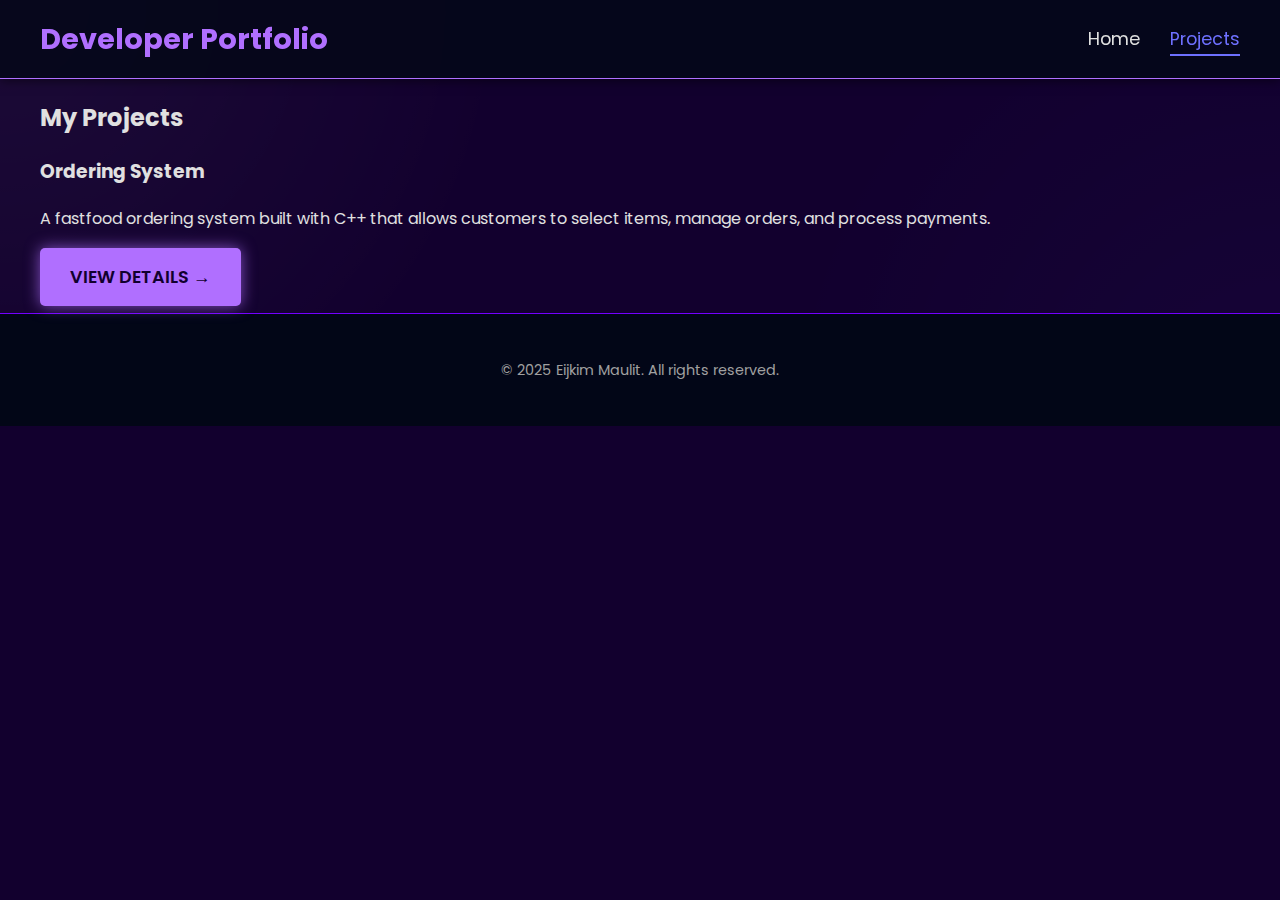
<file: projects.html>
<!DOCTYPE html>
<html lang="en">
<head>
    <meta charset="UTF-8">
    <meta name="viewport" content="width=device-width, initial-scale=1.0">
    <title>Eijkim Maulit - Projects</title>
    <link rel="stylesheet" href="style.css">
    <link href="https://fonts.googleapis.com/css2?family=Poppins:wght@300;400;600;700&display=swap" rel="stylesheet">
    <link rel="stylesheet" href="https://cdnjs.cloudflare.com/ajax/libs/font-awesome/6.0.0-beta3/css/all.min.css">
</head>
<body>
    <header class="navbar">
        <div class="container">
            <h1 class="logo">Developer Portfolio</h1>
            <nav>
                <ul>
                    <li><a href="index.html">Home</a></li>
                    <li><a href="projects.html" class="active">Projects</a></li>
                </ul>
            </nav>
        </div>
    </header>

    <main class="projects-main">
        <section class="projects-list-section">
            <div class="container">
                <h2 class="section-title animate-text">My Projects</h2>

                <div class="project-card animate-card">
                    <h3>Ordering System</h3>
                    <p>A fastfood ordering system built with C++ that allows customers to select items, manage orders, and process payments.</p>
                    <a href="project-details.html" class="btn primary-btn view-details-btn">View Details &rarr;</a>
                </div>

                <!-- Add more project cards here if you have more projects -->
                <!-- Example:
                <div class="project-card animate-card">
                    <h3>Portfolio Website</h3>
                    <p>A personal portfolio website showcasing skills and projects using HTML, CSS, and JavaScript.</p>
                    <a href="portfolio-details.html" class="btn primary-btn view-details-btn">View Details &rarr;</a>
                </div>
                -->
            </div>
        </section>
    </main>

    <footer>
        <div class="container">
            <p>&copy; 2025 Eijkim Maulit. All rights reserved.</p>
        </div>
    </footer>

    <script src="script.js"></script>
</body>
</html>
</file>
<file: style.css>
:root {
    --bg-dark: #12002E;
    --bg-dark-light: #1A003E;
    --neon-purple: #B06FFF;
    --neon-blue: #6E70FF;
    --text-light: #E0E0E0;
    --text-medium: #A0A0A0;
    --border-glow: #B06FFF;
    --section-bg-grey-light: #312f2f;
    --section-bg-grey-dark: #312f2f;
    --card-bg: #000000;
    --card-hover-bg: #282856;
    --transition-speed: 0.4s;
}


body {
    font-family: 'Poppins', sans-serif;
    margin: 0;
    padding: 0;
    background-color: var(--bg-dark);
    color: var(--text-light);
    line-height: 1.6;
    overflow-x: hidden;
    position: relative;
}

@keyframes fadeInPage {
    from { opacity: 0; transform: scale(0.98); }
    to { opacity: 1; transform: scale(1); }
}
/* Space Background Effect */
body::before {
    content: '';
    position: absolute;
    top: 0;
    left: 0;
    width: 100%;
    height: 100%;
    background: url('https://www.transparenttextures.com/patterns/stars.png'),
                radial-gradient(circle at top left, rgba(255, 255, 255, 0.15), transparent 40%),
                radial-gradient(circle at bottom right, rgba(110, 112, 255, 0.15), transparent 40%);
    background-size: cover;
    opacity: 0.3;
    z-index: -1;
    animation: galaxyZoom 60s infinite alternate;
}
@keyframes galaxyZoom {
    0% { background-size: 100% 100%; }
    100% { background-size: 120% 120%; }
}


.container {
    max-width: 1200px;
    margin: 0 auto;
    padding: 0 20px;
}

a {
    color: var(--neon-blue);
    text-decoration: none;
    transition: color var(--transition-speed);
}

a:hover {
    color: var(--neon-purple);
}

/* Navbar */
.navbar {
    background-color: rgba(3, 7, 24, 0.85);
    padding: 1rem 0;
    position: sticky;
    top: 0;
    z-index: 1000;
    box-shadow: 0 2px 10px rgba(0,0,0,0.5);
    backdrop-filter: blur(5px);
    border-bottom: 1px solid var(--neon-purple);
    animation: slideDown 1.2s ease-out; /* ✨ Navbar entrance */
}
@keyframes slideDown {
    from { transform: translateY(-100%); opacity: 0; }
    to { transform: translateY(0); opacity: 1; }
}

.navbar .container {
    display: flex;
    justify-content: space-between;
    align-items: center;
}

.navbar .logo {
    margin: 0;
    font-size: 1.8rem;
    font-weight: 700;
    color: var(--neon-purple);
    
}

.navbar nav ul {
    list-style: none;
    margin: 0;
    padding: 0;
    display: flex;
}

.navbar nav ul li {
    margin-left: 30px;
}

.navbar nav ul li a {
    color: var(--text-light);
    font-size: 1.1rem;
    position: relative;
    padding-bottom: 5px;
    transition: color var(--transition-speed);
}

.navbar nav ul li a::after {
    content: '';
    position: absolute;
    left: 0;
    bottom: 0;
    width: 0;
    height: 2px;
    background-color: var(--neon-blue);
    transition: width var(--transition-speed);
}

.navbar nav ul li a:hover::after,
.navbar nav ul li a.active::after {
    width: 100%;
}

.navbar nav ul li a.active {
    color: var(--neon-blue);
}


/* Hero Section */
.hero-section {
    position: relative;
    padding: 100px 0;
    text-align: center;
    overflow: hidden;
    border-bottom: 3px solid rgba(115, 0, 255, 0.991);
}

.background-video {
    position: absolute;
    top: 0;
    left: 0;
    width: 100%;
    height: 100%;
    object-fit: cover;
    z-index: 0;
    filter: brightness(70%);
}

/* Gradient Overlay (kept same) */
.hero-section::before {
    content: '';
    position: absolute;
    top: 0; left: 0;
    width: 100%; height: 100%;
    background: linear-gradient(
        135deg,
        rgba(18, 0, 46, 0.8) 0%,
        rgba(110, 112, 255, 0.2) 100%
    );
    z-index: 1;
}

/* Container and text stay above */
.hero-section .container {
    position: relative;
    z-index: 2;
    display: flex;
    justify-content: center;
    align-items: center;
    gap: 40px;
    flex-wrap: wrap;
    animation: fadeInUp 1.5s ease-out; /* ✨ Section fade-in */
}

.hero-content {
    flex: 1;
    min-width: 300px;
    text-align: left;
}


@keyframes fadeInUp {
    from { opacity: 0; transform: translateY(50px); }
    to { opacity: 1; transform: translateY(0); }
}

.hero-content h2 {
    font-size: 3.5rem;
    margin-bottom: 15px;
    color: var(--neon-purple);
    text-shadow: 0 0 15px var(--neon-purple);
    animation: glowPulse 3s infinite alternate ease-in-out; /* ✨ Text glow */
}

@keyframes glowPulse {
    from { text-shadow: 0 0 10px var(--neon-purple); }
    to { text-shadow: 0 0 25px var(--neon-purple); }
}

.hero-content p {
    font-size: 1.4rem;
    color: var(--text-medium);
    margin-bottom: 30px;
    animation: fadeIn 2s ease-out;
}
@keyframes fadeIn {
    from { opacity: 0; }
    to { opacity: 1; }
}

.hero-buttons {
    display: flex;
    gap: 20px;
}
@keyframes fadeIn {
    from { opacity: 0; }
    to { opacity: 1; }
}
.btn {
    display: inline-block;
    padding: 15px 30px;
    border-radius: 5px;
    font-size: 1.1rem;
    font-weight: 600;
    text-transform: uppercase;
    transition: all var(--transition-speed);
    position: relative;
    overflow: hidden;
    z-index: 1;
    animation: fadeInScale 2s ease-out; /* ✨ Button pop */
}
@keyframes fadeInScale {
    from { opacity: 0; transform: scale(0.9); }
    to { opacity: 1; transform: scale(1); }
}

.btn::before {
    content: '';
    position: absolute;
    top: 0;
    left: 0;
    width: 100%;
    height: 100%;
    background: linear-gradient(45deg, var(--neon-blue), var(--neon-purple));
    opacity: 0;
    transition: opacity var(--transition-speed);
    z-index: -1;
}

.btn:hover::before {
    opacity: 1;
}

.primary-btn {
    background-color: var(--neon-purple);
    color: var(--bg-dark);
    box-shadow: 0 0 15px rgba(176, 111, 255, 0.7);
    border: none;
}

.primary-btn:hover {
    color: var(--text-light);
    box-shadow: 0 0 25px rgba(176, 111, 255, 1);
}

.secondary-btn {
    background: transparent;
    color: var(--neon-blue);
    border: 2px solid var(--neon-blue);
    box-shadow: 0 0 15px rgba(110, 112, 255, 0.7);
}

.secondary-btn:hover {
    color: var(--text-light);
    border-color: var(--neon-purple);
    box-shadow: 0 0 25px rgba(110, 112, 255, 1);
}

.hero-image {
    flex: 0 0 250px;
    width: 250px;
    height: 250px;
    border-radius: 50%;
    overflow: hidden;
    position: relative;
    border: 5px solid var(--neon-blue);
    box-shadow: 0 0 30px var(--neon-blue), 0 0 60px var(--neon-purple);
    animation: profileGlow 3s infinite alternate ease-in-out;
}

.hero-image img {
    width: 100%;
    height: 100%;
    object-fit: cover;
    display: block;
}

/* Animations for Hero Section */
@keyframes fadeInScale {
    0% {
        opacity: 0;
        transform: translateY(20px) scale(0.95);
    }
    100% {
        opacity: 1;
        transform: translateY(0) scale(1);
    }
}

@keyframes profileGlow {
    0% { box-shadow: 0 0 30px var(--neon-blue), 0 0 60px var(--neon-purple); }
    100% { box-shadow: 0 0 40px var(--neon-blue), 0 0 70px var(--neon-purple); }
}

/* About and Skills Section */
.about-skills-section {
    background-color: rgba(15, 23, 42);
    padding: 80px 0;
    animation: fadeInSection 1.5s ease-out;
}
@keyframes fadeInSection {
    from { opacity: 0; transform: translateY(30px); }
    to { opacity: 1; transform: translateY(0); }
}
.about-skills-section .container {
    display: flex;
    gap: 60px;
    flex-wrap: wrap;
    justify-content: center;
}

.about-me, .skills {
    flex: 1;
    min-width: 300px;
}

.about-me h3, .skills h3 {
    font-size: 2.2rem;
    color: var(--neon-purple);
    margin-bottom: 25px;
    text-shadow: 0 0 10px rgba(176, 111, 255, 0.5);
}

.about-me p {
    font-size: 1.1rem;
    color: var(--text-medium);
}

.skill-item {
    background-color: var(--card-bg);
    border: 1px solid var(--neon-blue);
    padding: 15px 25px;
    margin-bottom: 15px;
    border-radius: 8px;
    transition: transform var(--transition-speed), box-shadow var(--transition-speed);
    animation: popIn 0.8s ease-out both;
}

@keyframes popIn {
    from { opacity: 0; transform: scale(0.9) translateY(20px); }
    to { opacity: 1; transform: scale(1) translateY(0); }
}


.skill-item:hover {
    transform: translateY(-5px);
    box-shadow: 0 0 20px rgba(110, 112, 255, 0.5);
    border-color: var(--neon-purple);
    background-color: var(--card-bg); /* Changed for consistency */
}

/* Qualities Section */
.qualities-section {
    padding: 80px 0;
    text-align: center;
    background-color: rgba(15, 23, 42);
    border-bottom: 1px solid rgba(110, 112, 255, 0.2);
    animation: fadeInSection 1.5s ease-out;
}

.qualities-section .container {
    display: flex;
    justify-content: space-around;
    gap: 30px;
    flex-wrap: wrap;
}

.quality-card {
    background-color: var(--card-bg);
    border: 1px solid var(--neon-purple);
    border-radius: 10px;
    padding: 30px;
    flex: 1;
    min-width: 280px;
    max-width: 350px;
    transition: all var(--transition-speed);
    position: relative;
    overflow: hidden;
    animation: popUp 1s ease-out both;
}

.quality-card::before {
    content: '';
    position: absolute;
    top: -50%;
    left: -50%;
    width: 200%;
    height: 200%;
    background: radial-gradient(circle, rgba(176, 111, 255, 0.2) 0%, transparent 70%);
    opacity: 0;
    transition: opacity var(--transition-speed);
    z-index: 0;
}

.quality-card:hover {
    transform: translateY(-10px);
    box-shadow: 0 0 30px var(--card-bg);
    background-color:var(--card-bg); /* Changed for consistency */
}
.quality-card:hover::before {
    opacity: 1;
}

.quality-card i {
    font-size: 3.5rem;
    color: var(--neon-blue);
    margin-bottom: 20px;
    text-shadow: 0 0 15px var(--neon-blue);
    transition: color var(--transition-speed), text-shadow var(--transition-speed);
    position: relative;
    z-index: 1;
}

.quality-card:hover i {
    color: var(--neon-purple);
    text-shadow: 0 0 10px var(--card-bg);
}

.quality-card h4 {
    font-size: 1.5rem;
    color: var(--text-light);
    margin: 0;
    position: relative;
    z-index: 1;
}

.quality-card p {
    color: var(--text-medium);
    font-size: 1rem;
    position: relative;
    z-index: 1;
}

@keyframes popUp {
    from { opacity: 0; transform: translateY(40px); }
    to { opacity: 1; transform: translateY(0); }
}

/* Get In Touch Section */
.get-in-touch-section {
    background-color: rgba(2, 6, 23);
    padding: 80px 0;
    text-align: center;
    animation: fadeInSection 1.5s ease-out;
}

.get-in-touch-section h3 {
    font-size: 2.5rem;
    color: var(--neon-blue);
    margin-bottom: 50px;
    text-shadow: 0 0 15px rgba(110, 112, 255, 0.5);
}

.social-links {
    display: flex;
    justify-content: center;
    gap: 30px;
    flex-wrap: wrap;
}

.social-card {
    background-color: var(--card-bg);
    border: 1px solid var(--neon-blue);
    border-radius: 10px;
    padding: 25px 30px;
    width: 200px;
    text-align: center;
    box-shadow: 0 0 15px rgba(110, 112, 255, 0.3);
    transition: transform var(--transition-speed), box-shadow var(--transition-speed);
    animation: popUp 1.2s ease-out both;
}

.social-card::before {
    content: '';
    position: absolute;
    top: 0;
    left: 0;
    width: 100%;
    height: 100%;
    background: radial-gradient(circle, rgba(110, 112, 255, 0.2) 0%, transparent 70%);
    opacity: 0;
    transition: opacity var(--transition-speed);
    z-index: 0;
}

.social-card:hover {
    transform: translateY(-10px);
    box-shadow: 0 0 30px var(--neon-blue);
    background-color: var(--card-bg); /* Changed for consistency */
}

.social-card:hover::before {
    opacity: 1;
}

.social-card i {
    font-size: 3rem;
    color: var(--neon-purple);
    margin-bottom: 15px;
    text-shadow: 0 0 15px var(--neon-purple);
    transition: color var(--transition-speed), text-shadow var(--transition-speed);
    position: relative;
    z-index: 1;
}

.social-card:hover i {
    color: var(--neon-blue);
    text-shadow: 0 0 20px var(--neon-blue);
}

.social-card h4 {
    font-size: 1.3rem;
    color: var(--text-light);
    margin: 0;
    position: relative;
    z-index: 1;
}

.social-card p {
    color: var(--text-medium);
    font-size: 0.9rem;
    margin-top: 5px;
    position: relative;
    z-index: 1;
}


/* Footer */
footer {
    background-color: rgba(2, 6, 23);
    color: var(--text-medium);
    text-align: center;
    padding: 30px 0;
    font-size: 0.9rem;
    border-top: 1px solid rgb(115, 0, 255);
    animation: fadeIn 2s ease-out;
}
/* Responsive Design */
@media (max-width: 992px) {
    .hero-section .container {
        flex-direction: column;
        text-align: center;
    }
    .hero-content {
        text-align: center;
    }
    .hero-buttons {
        justify-content: center;
    }
    .about-skills-section .container {
        flex-direction: column;
        gap: 40px;
    }
    .qualities-section .container,
    .social-links {
        flex-direction: column;
        align-items: center;
    }
    .quality-card, .social-card {
        max-width: 90%;
    }
}

@media (max-width: 768px) {
    .navbar .logo {
        font-size: 1.5rem;
    }
    .navbar nav ul li {
        margin-left: 15px;
    }
    .hero-content h2 {
        font-size: 2.8rem;
    }
    .hero-content p {
        font-size: 1.2rem;
    }
    .btn {
        padding: 12px 25px;
        font-size: 1rem;
    }
    .hero-image {
        width: 200px;
        height: 200px;
    }
    .about-me h3, .skills h3 {
        font-size: 2rem;
    }
    .get-in-touch-section h3 {
        font-size: 2rem;
    }
}

@media (max-width: 480px) {
    .navbar nav ul {
        justify-content: center;
        width: 100%;
        margin-top: 10px;
    }
    .navbar .container {
        flex-direction: column;
    }
    .hero-buttons {
        flex-direction: column;
    }
    .btn {
        width: 100%;
    }
}
</file>
<file: portfolio.css>
/*==============================================================PORTFOLIO=============================================/*

/* General Styling */
:root {
    --bg-dark:rgba(15, 23, 42);
    --card-bg:rgba(2, 6, 23);
    --primary-color: #8a2be2; /* BlueViolet */
    --text-light: #e0e0e0;
    --text-medium: #b0b0b0;
    --text-dark: #7a7a7a;
    --border-color: #3a3a5a;
    --link-hover: #a052ee; /* Darker purple */
}

body {
    font-family: 'Poppins', sans-serif;
    background: linear-gradient(135deg, var(--card-bg), #3a2a5a);
    color: var(--text-light);
    margin: 0;
    padding: 0;
    line-height: 1.6;
}

.container-1, .container-2, .container-3, .container-4, .container-5, .container-6, .container-7 {
    max-width: 1000px;
    margin: 0 auto;
    padding: 0 20px;
}
.container-2{
    align-items: center;
}

.heading-1, .heading-2, .heading-3, .heading-4, .heading-5, .heading-6, .heading-7, .heading-8, .heading-9, .heading-10, .heading-11, .heading-12, .heading-13 {
    color: var(--text-light);
    font-weight: 600;
    margin-top: 0;
}

.heading-1 {
    font-size: 2.5em;
    margin-bottom: 20px;
}

.heading-2, .heading-3, .heading-5, .heading-7, .heading-11 {
    font-size: 1.8em;
    margin-bottom: 20px;
    display: flex;
    align-items: center;
}

.heading-2 .icon-2, .heading-3 .icon-3, .heading-5 .icon-6, .heading-7 .icon-7, .heading-11 .icon-11 {
    color: var(--primary-color);
    margin-right: 10px;
    font-size: 1.2em;
}

.heading-4, .heading-6, .heading-8, .heading-9, .heading-10, .heading-12, .heading-13 {
    font-size: 1.3em;
    margin-bottom: 10px;
}

.nav-link-1, .nav-link-2, .nav-link-3, .btn-1, .view-project-link-1, .view-all-link-1 {
    color: var(--primary-color);
    text-decoration: none;
}

.nav-link-1:hover, .nav-link-2:hover, .nav-link-3:hover, .btn-1:hover, .view-project-link-1:hover, .view-all-link-1:hover {
    color: var(--link-hover);
}

.nav-list-1, .skill-list-1, .skill-list-2, .skill-list-3, .achievement-list-1 {
    list-style: none;
    padding: 0;
}

.nav-item-1, .nav-item-2, .nav-item-3, .skill-item-1, .skill-item-2, .skill-item-3, .skill-item-4, .skill-item-5, .skill-item-6, .skill-item-7, .skill-item-8, .skill-item-9, .skill-item-10, .skill-item-11, .skill-item-12, .achievement-item-1, .achievement-item-2 {
    margin-bottom: 8px;
}

/* Navbar */
.navbar-1 {
    background-color: var(--card-bg);
    padding: 15px 0;
    border-bottom: 1px solid var(--border-color);
    box-shadow: 0 2px 10px rgba(0, 0, 0, 0.2);
}

.navbar-1 .container-1 {
    display: flex;
    justify-content: space-between;
    align-items: center;
}

.logo-1 {
    font-size: 1.5em;
    font-weight: 700;
    color: var(--text-light);
}

.nav-1 .nav-list-1 {
    display: flex;
    margin: 0;
}

.nav-1 .nav-list-1 .nav-item-1, .nav-item-2, .nav-item-3 {
    margin-left: 30px;
}

.nav-1 .nav-list-1 .nav-link-1, .nav-link-2, .nav-link-3 {
    color: var(--text-medium);
    font-weight: 600;
    transition: color 0.3s ease;
}

.nav-1 .nav-list-1 .nav-link-1:hover, .nav-link-2:hover, .nav-link-3:hover {
    color: var(--primary-color);
}

/* Section Styling */
.section-1, .section-2, .section-3, .section-4, .section-5, .section-6 {
    background-color: var(--card-bg);
    margin: 30px auto;
    padding: 30px;
    border-radius: 10px;
    box-shadow: 0 4px 15px rgba(0, 0, 0, 0.3);
    border: 1px solid var(--border-color);
}

/* Resume & Portfolio Header */
.resume-portfolio-1 {
    background: var(--card-bg);
    display: flex;
    justify-content: space-between;
    align-items: center;
    margin-top: 50px;
    padding: 40px 30px;
}

.resume-portfolio-1 .heading-1 {
    margin-bottom: 0;
}

/* ✅ Centered Button */
.btn-1 {
    align-items: center;
    display: block;
    margin: 0 auto;
    text-align: center;
    padding: 12px 25px;
    border-radius: 5px;
    font-weight: 600;
    transition: background-color 0.3s ease;
}

.primary-btn-1 {
    background-color: var(--primary-color);
    color: white;
}

.primary-btn-1:hover {
    background-color: rgba(0, 0, 0, 0.2);
}

.primary-btn-1 .icon-1 {
    margin-right: 8px;
}

/* Career Summary */
.career-summary-1 .paragraph-1 {
    color: var(--text-medium);
}

/* Work Samples */
.sample-grid-1 {
    display: grid;
    grid-template-columns: repeat(auto-fit, minmax(280px, 1fr));
    gap: 20px;
    margin-bottom: 20px;
}

.sample-card-1 {
    background-color: var(--bg-dark); /* Darker background for card */
    padding: 20px;
    border-radius: 8px;
    border: 1px solid var(--border-color);
}

.sample-card-1 .heading-4 {
    color: var(--primary-color);
    margin-bottom: 5px;
}

.sample-card-1 .paragraph-2 {
    color: var(--text-medium);
    font-size: 0.9em;
    margin-bottom: 15px;
}

.view-project-link-1 {
    display: inline-flex;
    align-items: center;
    font-size: 0.9em;
    font-weight: 600;
}

.view-project-link-1 .icon-4 {
    margin-left: 5px;
    transition: transform 0.2s ease;
}

.view-project-link-1:hover .icon-4 {
    transform: translateX(3px);
}

.view-all-link-1 {
    display: block;
    text-align: right;
    font-weight: 600;
    margin-top: 15px;
}

/* Education Background */
.education-item-1 {
    padding-left: 10px;
    border-left: 3px solid var(--primary-color);
}

.education-item-1 .heading-6 {
    margin-bottom: 5px;
    color: var(--text-light);
}

.education-item-1 .university-1,
.education-item-1 .duration-1 {
    color: var(--text-medium);
    font-size: 0.95em;
    margin-bottom: 5px;
}

.education-item-1 .focus-areas-1 strong, .education-item-1 .coursework-1 strong {
    color: var(--primary-color);
}

.education-item-1 .focus-areas-1, .education-item-1 .coursework-1 {
    color: var(--text-medium);
    margin-bottom: 5px;
}


/* Technical Skills & Proficiencies */
.skills-grid-1 {
    display: grid;
    grid-template-columns: repeat(auto-fit, minmax(250px, 1fr));
    gap: 20px;
}

.skill-category-1, .skill-category-2, .skill-category-3 {
    background-color: var(--bg-dark);
    padding: 20px;
    border-radius: 8px;
    border: 1px solid var(--border-color);
}

.skill-category-1 .heading-8, .skill-category-2 .heading-9, .skill-category-3 .heading-10 {
    color: var(--primary-color);
    margin-bottom: 15px;
    display: flex;
    align-items: center;
}

.skill-category-1 .icon-8, .skill-category-2 .icon-9, .skill-category-3 .icon-10 {
    margin-right: 10px;
    font-size: 1.1em;
}

.skill-list-1, .skill-list-2, .skill-list-3 {
    list-style: disc; /* Use a disc for list items */
    margin-left: 20px;
}

.skill-item-1, .skill-item-2, .skill-item-3, .skill-item-4, .skill-item-5, .skill-item-6, .skill-item-7, .skill-item-8, .skill-item-9, .skill-item-10, .skill-item-11, .skill-item-12 {
    color: var(--text-medium);
    margin-bottom: 5px;
}

/* Achievements & Certifications */
/* ==============================
   Achievements & Certifications
   ============================== */
.container-7 {
  margin-top: 30px;
}

.heading-11 {
  display: flex;
  align-items: center;
  gap: 10px;
  color: var(--primary-color);
  font-size: 1.5em;
  margin-bottom: 20px;
}

.icon-11 {
  color: var(--primary-color);
}

.achievement-list-1 {
  list-style: none;
  padding: 0;
  margin: 0;
}

/* Main achievement containers */
.achievement-list-1 .achievement-item-1,
.achievement-list-1 .achievement-item-2 {
  background-color: var(--bg-dark);
  padding: 20px;
  border-radius: 10px;
  border: 1px solid var(--border-color);
  margin-bottom: 20px;
  position: relative;
  padding-left: 50px;
  box-shadow: 0 3px 10px rgba(0, 0, 0, 0.1);
}

.achievement-list-1 .achievement-item-1::before,
.achievement-list-1 .achievement-item-2::before {
  content: "\f091";
  font-family: "Font Awesome 6 Free";
  font-weight: 900;
  color: var(--primary-color);
  position: absolute;
  left: 20px;
  top: 25px;
  font-size: 1.3em;
}

/* Headings inside items */
.achievement-list-1 .heading-12,
.achievement-list-1 .heading-13 {
  color: var(--primary-color);
  margin-bottom: 8px;
  font-size: 1.1em;
}

.achievement-list-1 .paragraph-3,
.achievement-list-1 .paragraph-4 {
  color: var(--text-medium);
  font-size: 0.95em;
  margin-bottom: 15px;
}

/* Sub-achievements */
.sub-achievements {
  list-style: none;
  padding: 0;
  margin: 0;
}

.sub-achievements li {
  background-color: var(--bg-light);
  border-radius: 8px;
  padding: 12px 15px;
  margin-bottom: 12px;
  transition: background-color 0.3s ease, transform 0.2s ease;
}

.sub-achievements li:hover {
  background-color: var(--bg-hover);
  transform: translateY(-2px);
}

/* Sub-heading (logo + text inline) */
.sub-heading {
  display: flex;
  align-items: center;
  gap: 8px;
  color: var(--text-light);
  font-weight: 600;
  font-size: 1em;
  margin-bottom: 5px;
}

/* Logo placeholders (like icons) */
.logo1 {
  display: inline-block;
  width: 32px;
  height: 32px;
  background-size: contain;
  background-repeat: no-repeat;
  background-position: center;
}

/* Individual logos */
.hkust-logo {
  background-image: url("thuosatlogo.png");
}

.microsoft-logo {
  background-image: url("microsoft\ logo.png");
}

.anytime-logo {
  background-image: url("Anytime-Fitness-Logo-No-Background.png");
}

/* Description and link */
.sub-achievements p {
  color: var(--text-medium);
  font-size: 0.9em;
  margin-left: 10px;
  margin-top: 10px;
  margin-bottom: 10px;
}

.view-certificate {
  color: var(--primary-color);
  text-decoration: none;
  font-size: 0.9em;
  transition: color 0.2s ease, text-decoration 0.2s ease;
}

.view-certificate:hover {
  color: var(--accent-color);
  text-decoration: underline;
}


/* Responsive Adjustments */
@media (max-width: 768px) {
    .navbar .container {
        flex-direction: column;
        text-align: center;
    }

    .nav .nav-list {
        margin-top: 15px;
        flex-wrap: wrap;
        justify-content: center;
    }

    .nav .nav-list .nav-item, .nav-item, .nav-item {
        margin: 0 15px 10px;
    }

    .resume-portfolio-1 {
        flex-direction: column;
        text-align: center;
    }

    .resume-portfolio-1 .heading-1 {
        margin-bottom: 15px;
    }

    .skills-grid-1 {
        grid-template-columns: 1fr;
    }
}

@media (max-width: 480px) {
    .heading-1 {
        font-size: 2em;
    }
    .heading-2, .heading-3, .heading-5, .heading-7, .heading-11 {
        font-size: 1.5em;
    }
    .section-1, .section-2, .section-3, .section-4, .section-5, .section-6 {
        margin: 20px auto;
        padding: 20px;
    }
    .section-1 {
        align-items: center;
    }
}
</file>
